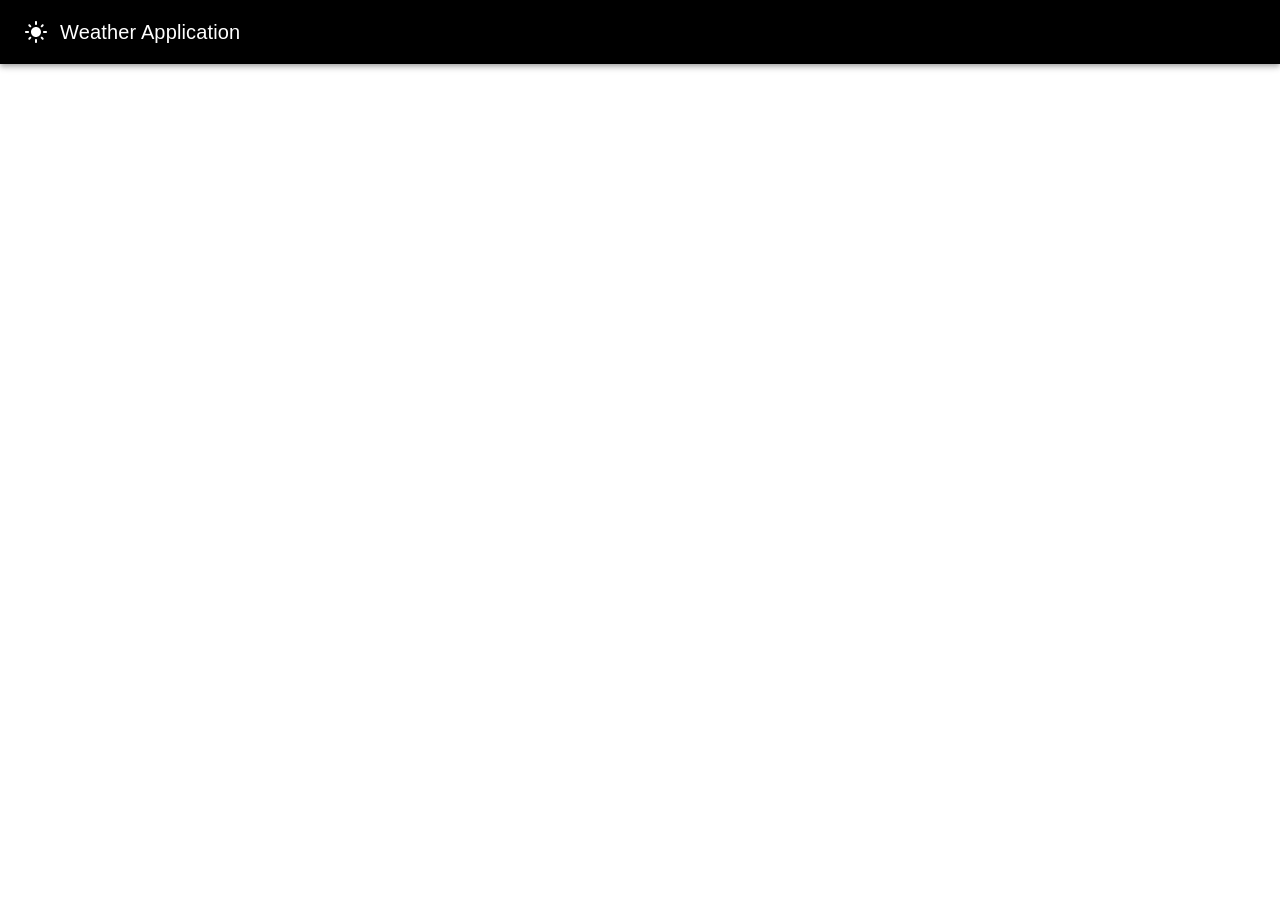
<file: index.html>
<!doctype html><html lang="en"><head><meta charset="utf-8"/><link rel="icon" href="/favicon.ico"/><meta name="viewport" content="width=device-width,initial-scale=1"/><meta name="theme-color" content="#000000"/><meta name="description" content="Web site created using create-react-app"/><link rel="apple-touch-icon" href="/logo192.png"/><link rel="manifest" href="/manifest.json"/><title>React App</title><script defer="defer" src="/static/js/main.813fce7a.js"></script></head><body><noscript>You need to enable JavaScript to run this app.</noscript><div id="root"></div></body></html>
</file>
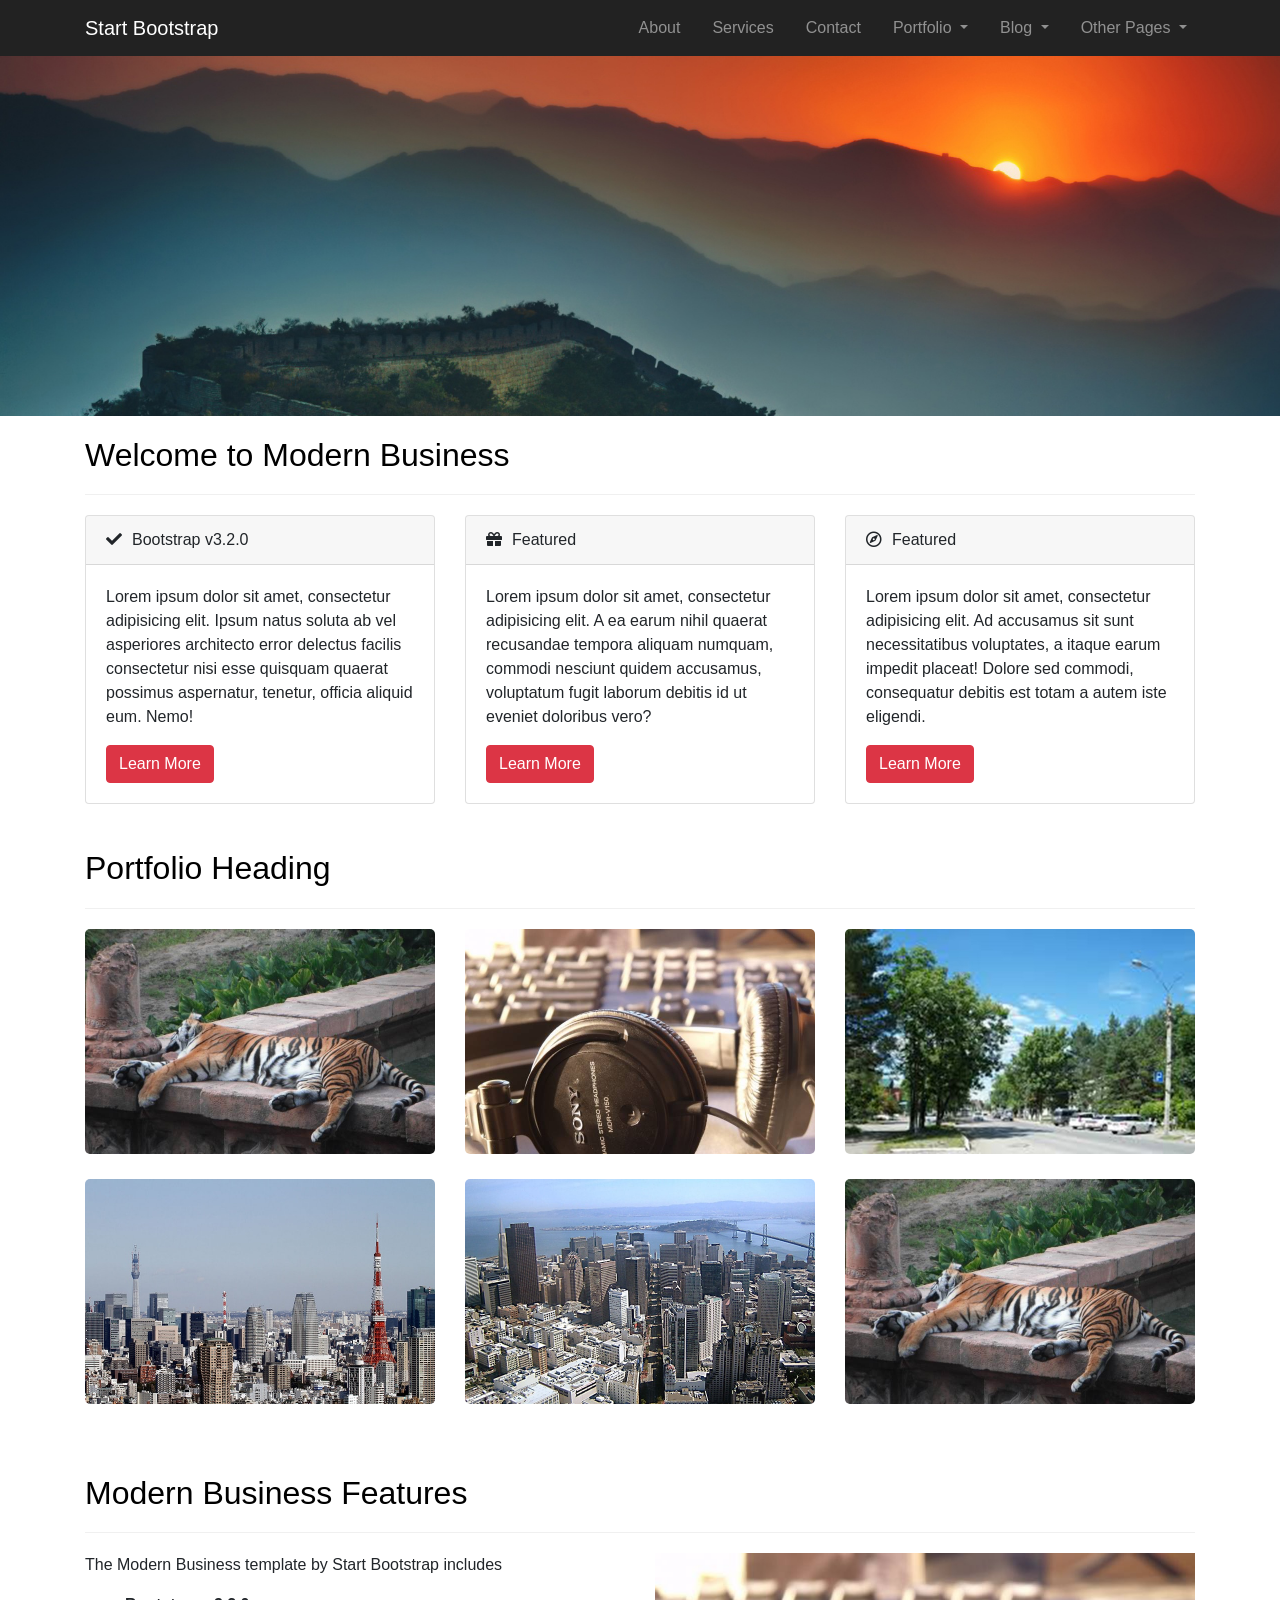
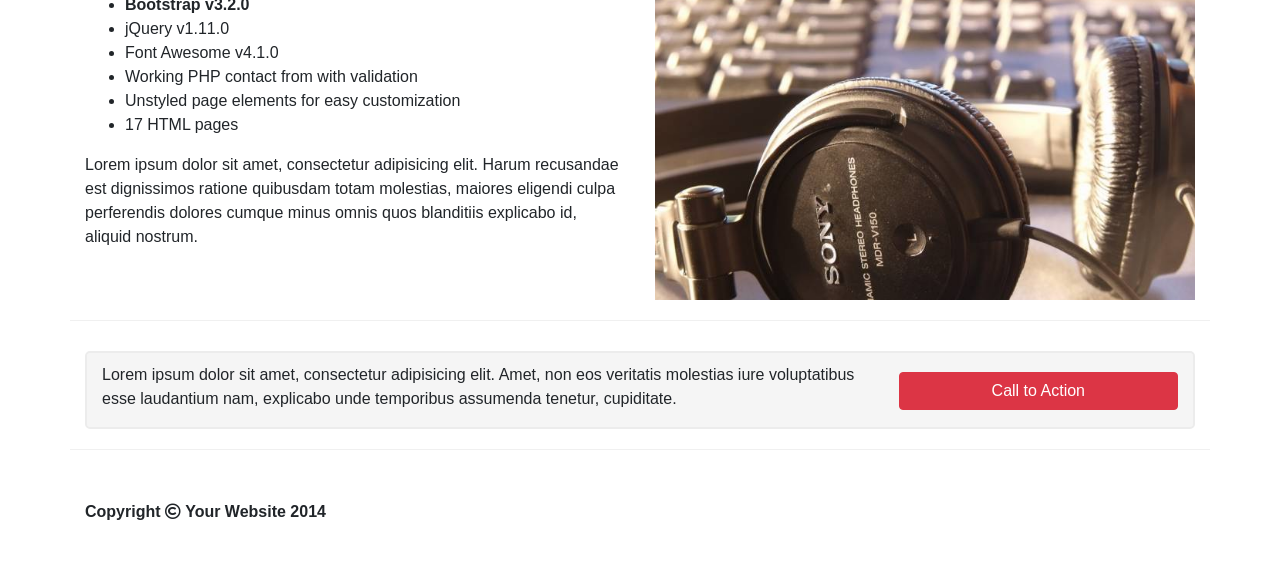
<file: bootstrap-practice/index.html>
<!DOCTYPE html>
<html lang="en">
<head>
	<meta charset="UTF-8">
	<meta name="viewport" content="width=device-width, initial-scale=1, shrink-to-fit=no">
	<title>Document</title>
	<link rel="stylesheet" href="css/bootstrap.min.css">
	<link rel="stylesheet" href="css/style.css">
	<link rel="stylesheet" href="https://use.fontawesome.com/releases/v5.2.0/css/all.css" integrity="sha384-hWVjflwFxL6sNzntih27bfxkr27PmbbK/iSvJ+a4+0owXq79v+lsFkW54bOGbiDQ" crossorigin="anonymous">
</head>
<body>

	<nav class="navbar navbar-expand-lg navbar-dark bg-dark">
		<div class="container">
			<a class="navbar-brand" href="#">Start Bootstrap</a>
			<button class="navbar-toggler" type="button" data-toggle="collapse" data-target="#navbarNavDropdown" aria-controls="navbarNavDropdown" aria-expanded="false" aria-label="Toggle navigation">
				<span class="navbar-toggler-icon"></span>
			</button>
			<div class="collapse navbar-collapse" id="navbarNavDropdown">
				<ul class="navbar-nav">
					<li class="nav-item">
						<a class="nav-link" href="#">About<span class="sr-only">(current)</span></a>
					</li>
					<li class="nav-item">
						<a class="nav-link" href="#">Services</a>
					</li>
					<li class="nav-item">
						<a class="nav-link" href="#">Contact</a>
					</li>
					<li class="nav-item dropdown">
						<a class="nav-link dropdown-toggle" href="#" id="navbarDropdownMenuLink" role="button" data-toggle="dropdown" aria-haspopup="true" aria-expanded="false">
							Portfolio
						</a>
						<div class="dropdown-menu" aria-labelledby="navbarDropdownMenuLink">
							<a class="dropdown-item" href="#">Action</a>
							<a class="dropdown-item" href="#">Another action</a>
							<a class="dropdown-item" href="#">Something else here</a>
						</div>
					</li>
					<li class="nav-item dropdown">
						<a class="nav-link dropdown-toggle" href="#" id="navbarDropdownMenuLink-1" role="button" data-toggle="dropdown" aria-haspopup="true" aria-expanded="false">
							Blog
						</a>
						<div class="dropdown-menu" aria-labelledby="navbarDropdownMenuLink">
							<a class="dropdown-item" href="#">Action</a>
							<a class="dropdown-item" href="#">Another action</a>
							<a class="dropdown-item" href="#">Something else here</a>
						</div>
					</li>
					<li class="nav-item dropdown">
						<a class="nav-link dropdown-toggle" href="#" id="navbarDropdownMenuLink-2" role="button" data-toggle="dropdown" aria-haspopup="true" aria-expanded="false">
							Other Pages
						</a>
						<div class="dropdown-menu" aria-labelledby="navbarDropdownMenuLink">
							<a class="dropdown-item" href="#">Action</a>
							<a class="dropdown-item" href="#">Another action</a>
							<a class="dropdown-item" href="#">Something else here</a>
						</div>
					</li>
				</ul>
			</div>
		</div>
	</nav>

	<div class="main-pic"></div>

	<div class="modern">
		<div class="container">
			<h2>Welcome to Modern Business</h2>
			<div class="row">
				<div class="col-md-6 col-lg-4 col-xl-4">
					<div class="card">
						<div class="card-header">
							<i class="fas fa-check"></i>Bootstrap v3.2.0
						</div>
						<div class="card-body">
							<p class="card-text">Lorem ipsum dolor sit amet, consectetur adipisicing elit. Ipsum natus soluta ab vel asperiores architecto error delectus facilis consectetur nisi esse quisquam quaerat possimus aspernatur, tenetur, officia aliquid eum. Nemo!
							</p>
							<a href="#" class="btn btn-danger">Learn More</a>
						</div>
					</div>
				</div>
				<div class="col-md-6 col-lg-4 col-xl-4">
					<div class="card">
						<div class="card-header">
							<i class="fas fa-gift"></i>Featured
						</div>
						<div class="card-body">
							<p class="card-text">Lorem ipsum dolor sit amet, consectetur adipisicing elit. A ea earum nihil quaerat recusandae tempora aliquam numquam, commodi nesciunt quidem accusamus, voluptatum fugit laborum debitis id ut eveniet doloribus vero?</p>
							<a href="#" class="btn btn-danger">Learn More</a>
						</div>
					</div>
				</div>
				<div class="col-md-12 col-lg-4 col-xl-4">
					<div class="card">
						<div class="card-header">
							<i class="far fa-compass"></i>Featured
						</div>
						<div class="card-body">
							<p class="card-text">Lorem ipsum dolor sit amet, consectetur adipisicing elit. Ad accusamus sit sunt necessitatibus voluptates, a itaque earum impedit placeat! Dolore sed commodi, consequatur debitis est totam a autem iste eligendi.</p>
							<a href="#" class="btn btn-danger">Learn More</a>
						</div>
					</div>
				</div>
			</div>
		</div>
	</div>

	<div class="portfolio">
		<div class="container">
			<h2>Portfolio Heading</h2>
			<div class="row">
				<div class="img-item col-md-6 col-lg-4 col-xl-4">
					<img src="images/pic-1.jpg" alt="pic-1">
				</div>
				<div class="img-item col-md-6 col-lg-4 col-xl-4">
					<img src="images/pic-2.jpg" alt="pic-2">
				</div>
				<div class="img-item col-md-6 col-lg-4 col-xl-4">
					<img src="images/pic-3.jpg" alt="pic-3">
				</div>
				<div class="img-item col-md-6 col-lg-4 col-xl-4">
					<img src="images/pic-4.jpg" alt="pic-4">
				</div>
				<div class="img-item col-md-6 col-lg-4 col-xl-4">
					<img src="images/pic-5.jpg" alt="pic-5">
				</div>
				<div class="img-item col-md-6 col-lg-4 col-xl-4">
					<img src="images/pic-1.jpg" alt="pic-1">
				</div>
			</div>
		</div>
	</div>

	<div class="features">
		<div class="container">
			<h2>Modern Business Features</h2>
			<div class="row">
				<div class="text-part col-lg-6">
					<p>The Modern Business template by Start Bootstrap includes</p>
					<ul>
						<li><b>Bootstrap v3.2.0</b></li>
						<li>jQuery v1.11.0</li>
						<li>Font Awesome v4.1.0</li>
						<li>Working PHP contact from with validation</li>
						<li>Unstyled page elements for easy customization</li>
						<li>17 HTML pages</li>
					</ul>
					<p>Lorem ipsum dolor sit amet, consectetur adipisicing elit. Harum recusandae est dignissimos ratione quibusdam totam molestias, maiores eligendi culpa perferendis dolores cumque minus omnis quos blanditiis explicabo id, aliquid nostrum.</p>
				</div>
				<div class="img-part col-lg-6">
					<img src="images/pic-2.jpg" alt="pic-2">
				</div>
			</div>
		</div>
	</div>

	<div class="call-back-block">
		<div class="container">
			<div class="call-back-form">
				<form class="form-inline">
					<p>Lorem ipsum dolor sit amet, consectetur adipisicing elit. Amet, non eos veritatis molestias iure voluptatibus esse laudantium nam, explicabo unde temporibus assumenda tenetur, cupiditate.</p>
					<button type="submit" class="btn btn-danger mb-2">Call to Action</button>
				</form>
			</div>
		</div>
	</div>

	<footer>
		<div class="container">
			<span>Copyright <i class="far fa-copyright"></i> Your Website 2014</span>
		</div>
	</footer>

	<script src="js/jquery-3.3.1.slim.min.js"></script>
	<script src="js/popper.min.js"></script>
	<script src="js/bootstrap.min.js"></script>
</body>
</html>
</file>
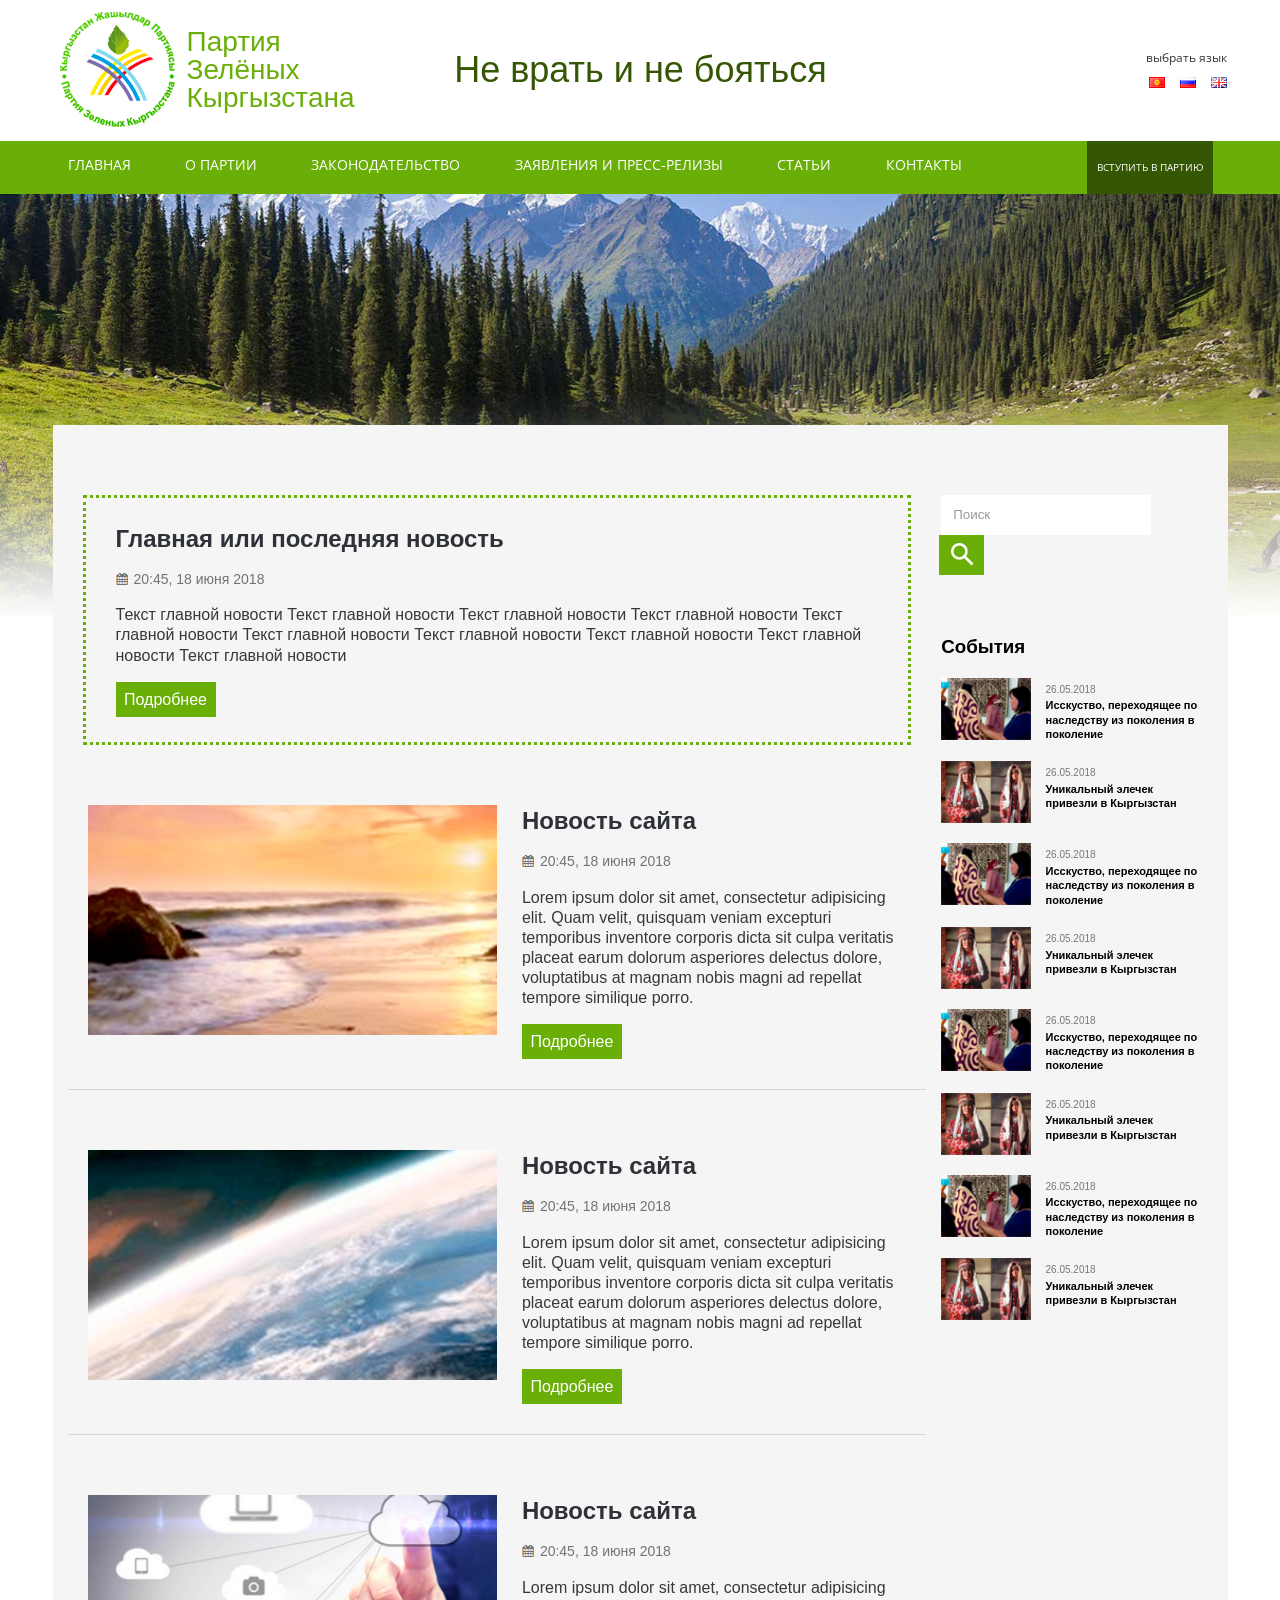
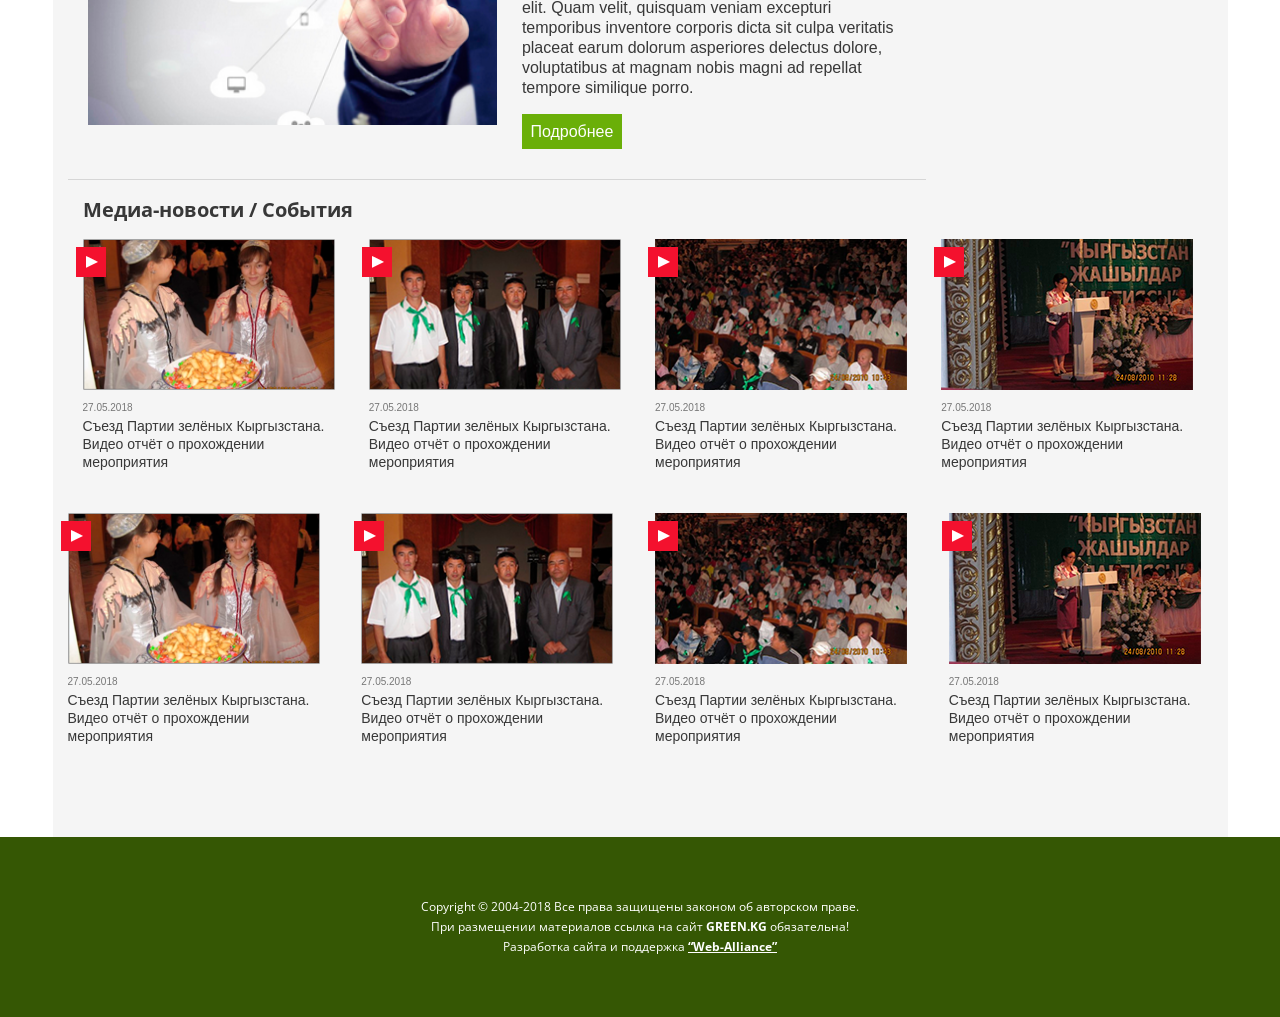
<file: green-party/index.html>
<!DOCTYPE html>
<html lang="ru">
	<head>
		<meta charset="utf-8">
		<meta http-equiv="X-UA-Compatible" content="IE=edge">
		<meta name="viewport" content="width=device-width, initial-scale=1">
		<title>Bootstrap Template</title>
		<link href="https://fonts.googleapis.com/css?family=Open+Sans:300,400,600,700,800&amp;subset=cyrillic" rel="stylesheet">
		<link href="css/grid12.css" rel="stylesheet">
		<link rel="stylesheet" href="css/style.css">
		<link rel="stylesheet" href="css/media.css">
	</head>
	<body>

	<header>
		<div class="main-part">
			<div class="container">
				<div class="row">
					<a href="#" class="logo col-lg-4 col-md-4 col-sm-12 col-xs-12"><img src="images/logo.png" alt="logo"><h1>Партия <br>Зелёных <br>Кыргызстана</h1></a>
					<span class="slogan col-lg-6 col-md-6 col-sm-8 col-xs-12">Не врать и не бояться</span>
					<div class="language col-lg-2 col-md-2 col-sm-4 col-xs-12">
						<span>выбрать язык</span>
						<div class="flags">
							<a href="#"><img src="images/kg.png" alt="kg-flag"></a>
							<a href="#"><img src="images/ru.png" alt="ru-flag"></a>
							<a href="#"><img src="images/en.png" alt="en-flag"></a>
						</div>
					</div>
				</div>
				
			</div>
		</div>

		<div class="main-nav">
			<div class="container">
				<button id="nav-btn" class="btn-nav not-active"><i></i></button>
				<nav class="nav-part">
					<ul class="nav">
						<li><a href="#">Главная</a></li>
						<li><a href="#">О партии</a></li>
						<li><a href="#">Законодательство</a></li>
						<li><a href="#">Заявления и пресс-релизы</a></li>
						<li><a href="#">Статьи</a></li>
						<li><a href="#">Контакты</a></li>
					</ul>
				</nav>
				<a href="#" class="add-party">вступить в партию</a>
			</div>
		</div>
	</header>

	<div class="main-info">
		<div class="container">
			<div class="news-and-events row">
				<div class="left-column col-lg-9 col-md-9 col-sm-12 col-xs-12">
					<div class="main-news">
						<h2>Главная или последняя новость</h2>
						<span class="date">20:45, 18 июня 2018</span>
						<p>Текст главной новости Текст главной новости Текст главной новости Текст главной новости Текст главной новости Текст главной новости Текст главной новости Текст главной новости Текст главной новости Текст главной новости</p>
						<a href="#" class="more-info">Подробнее</a>
					</div>
					<div class="news-block row">
						<img src="images/news-pic-1.png" alt="news-pic-1" class="col-lg-6">
						<div class="news-block-text">
							<h2>Новость сайта</h2>
							<span class="date">20:45, 18 июня 2018</span>
							<p>Lorem ipsum dolor sit amet, consectetur adipisicing elit. Quam velit, quisquam veniam excepturi temporibus inventore corporis dicta sit culpa veritatis placeat earum dolorum asperiores delectus dolore, voluptatibus at magnam nobis magni ad repellat tempore similique porro.</p>
							<a href="#" class="more-info">Подробнее</a>
						</div>
					</div>
					<div class="news-block row">
						<img src="images/news-pic-2.png" alt="news-pic-1" class="col-lg-6">
						<div class="news-block-text">
							<h2>Новость сайта</h2>
							<span class="date">20:45, 18 июня 2018</span>
							<p>Lorem ipsum dolor sit amet, consectetur adipisicing elit. Quam velit, quisquam veniam excepturi temporibus inventore corporis dicta sit culpa veritatis placeat earum dolorum asperiores delectus dolore, voluptatibus at magnam nobis magni ad repellat tempore similique porro.</p>
							<a href="#" class="more-info">Подробнее</a>
						</div>
					</div>
					<div class="news-block row">
						<img src="images/news-pic-3.png" alt="news-pic-1" class="col-lg-6">
						<div class="news-block-text">
							<h2>Новость сайта</h2>
							<span class="date">20:45, 18 июня 2018</span>
							<p>Lorem ipsum dolor sit amet, consectetur adipisicing elit. Quam velit, quisquam veniam excepturi temporibus inventore corporis dicta sit culpa veritatis placeat earum dolorum asperiores delectus dolore, voluptatibus at magnam nobis magni ad repellat tempore similique porro.</p>
							<a href="#" class="more-info">Подробнее</a>
						</div>
					</div>
				</div>
				<div class="right-column col-lg-3 col-md-3 hidden-sm hidden-xs">
					<form>
						<span class="input">
							<input type="text" value="Поиск">
							<button></button>
						</span>
					</form>
					<div class="events">
						<h3>События</h3>
						<div class="event row">
							<img src="images/events-pic-1.png" alt="event-pic-1" class="col-lg-5">
							<div class="text col-lg-7">
								<span class="event-date">26.05.2018</span>
								<p>Исскуство, переходящее по наследству из поколения в поколение</p>
							</div>
						</div>
						<div class="event row">
							<img src="images/events-pic-2.png" alt="event-pic-2" class="col-lg-5">
							<div class="text col-lg-7">
								<span class="event-date">26.05.2018</span>
								<p>Уникальный элечек привезли в Кыргызстан</p>
							</div>
						</div>
						<div class="event row">
							<img src="images/events-pic-1.png" alt="event-pic-1" class="col-lg-5">
							<div class="text col-lg-7">
								<span class="event-date">26.05.2018</span>
								<p>Исскуство, переходящее по наследству из поколения в поколение</p>
							</div>
						</div>
						<div class="event row">
							<img src="images/events-pic-2.png" alt="event-pic-2" class="col-lg-5">
							<div class="text col-lg-7">
								<span class="event-date">26.05.2018</span>
								<p>Уникальный элечек привезли в Кыргызстан</p>
							</div>
						</div>
						<div class="event row">
							<img src="images/events-pic-1.png" alt="event-pic-1" class="col-lg-5">
							<div class="text col-lg-7">
								<span class="event-date">26.05.2018</span>
								<p>Исскуство, переходящее по наследству из поколения в поколение</p>
							</div>
						</div>
						<div class="event row">
							<img src="images/events-pic-2.png" alt="event-pic-2" class="col-lg-5">
							<div class="text col-lg-7">
								<span class="event-date">26.05.2018</span>
								<p>Уникальный элечек привезли в Кыргызстан</p>
							</div>
						</div>
						<div class="event row">
							<img src="images/events-pic-1.png" alt="event-pic-1" class="col-lg-5">
							<div class="text col-lg-7">
								<span class="event-date">26.05.2018</span>
								<p>Исскуство, переходящее по наследству из поколения в поколение</p>
							</div>
						</div>
						<div class="event row">
							<img src="images/events-pic-2.png" alt="event-pic-2" class="col-lg-5">
							<div class="text col-lg-7">
								<span class="event-date">26.05.2018</span>
								<p>Уникальный элечек привезли в Кыргызстан</p>
							</div>
						</div>
					</div>
				</div>
			</div>

			<div class="media">
				<h2>Медиа-новости / События</h2>
				<div class="row">
					<div class="video videos col-lg-3 col-md-3 col-sm-4 col-xs-12">
						<img src="images/video-pic-1.png" alt="video-pic-1">
						<span class="event-date">27.05.2018</span>
						<p>Съезд Партии зелёных Кыргызстана. Видео отчёт о прохождении мероприятия </p>
					</div>
					<div class="video videos col-lg-3 col-md-3 col-sm-4 col-xs-12">
						<img src="images/video-pic-2.png" alt="video-pic-2">
						<span class="event-date">27.05.2018</span>
						<p>Съезд Партии зелёных Кыргызстана. Видео отчёт о прохождении мероприятия </p>
					</div>
					<div class="video videos col-lg-3 col-md-3 col-sm-4 col-xs-12">
						<img src="images/video-pic-3.png" alt="video-pic-3">
						<span class="event-date">27.05.2018</span>
						<p>Съезд Партии зелёных Кыргызстана. Видео отчёт о прохождении мероприятия </p>
					</div>
					<div class="video videos col-lg-3 col-md-3 col-sm-4 col-xs-12">
						<img src="images/video-pic-4.png" alt="video-pic-4">
						<span class="event-date">27.05.2018</span>
						<p>Съезд Партии зелёных Кыргызстана. Видео отчёт о прохождении мероприятия </p>
					</div>
				<div class="row">
					<div class="video videos col-lg-3 col-md-3 col-sm-4 col-xs-12">
						<img src="images/video-pic-1.png" alt="video-pic-1">
						<span class="event-date">27.05.2018</span>
						<p>Съезд Партии зелёных Кыргызстана. Видео отчёт о прохождении мероприятия </p>
					</div>
					<div class="video videos col-lg-3 col-md-3 col-sm-4 col-xs-12">
						<img src="images/video-pic-2.png" alt="video-pic-2">
						<span class="event-date">27.05.2018</span>
						<p>Съезд Партии зелёных Кыргызстана. Видео отчёт о прохождении мероприятия </p>
					</div>
					<div class="video videos col-lg-3 col-md-3 col-sm-4 col-xs-12">
						<img src="images/video-pic-3.png" alt="video-pic-3">
						<span class="event-date">27.05.2018</span>
						<p>Съезд Партии зелёных Кыргызстана. Видео отчёт о прохождении мероприятия </p>
					</div>
					<div class="video videos col-lg-3 col-md-3 col-sm-4 col-xs-12">
						<img src="images/video-pic-4.png" alt="video-pic-4">
						<span class="event-date">27.05.2018</span>
						<p>Съезд Партии зелёных Кыргызстана. Видео отчёт о прохождении мероприятия </p>
					</div>
				</div>
				</div>
			</div>
		</div>
	</div>

	<footer>
		<div class="container">
			<p>Copyright © 2004-2018 Все права защищены законом об авторском праве. <br>При размещении материалов ссылка на сайт <b>green.kg</b> обязательна! <br>Разработка сайта и поддержка <span>“Web-Alliance”</span></p>
		</div>
	</footer>
		<script src="js/jquery-3.3.1.min.js"></script>
		<script src ="js/core.js"></script>
		<script src="https://ajax.googleapis.com/ajax/libs/jquery/1.12.4/jquery.min.js"></script>
		<script src="js/bootstrap.min.js"></script>
	</body>
</html>
</file>
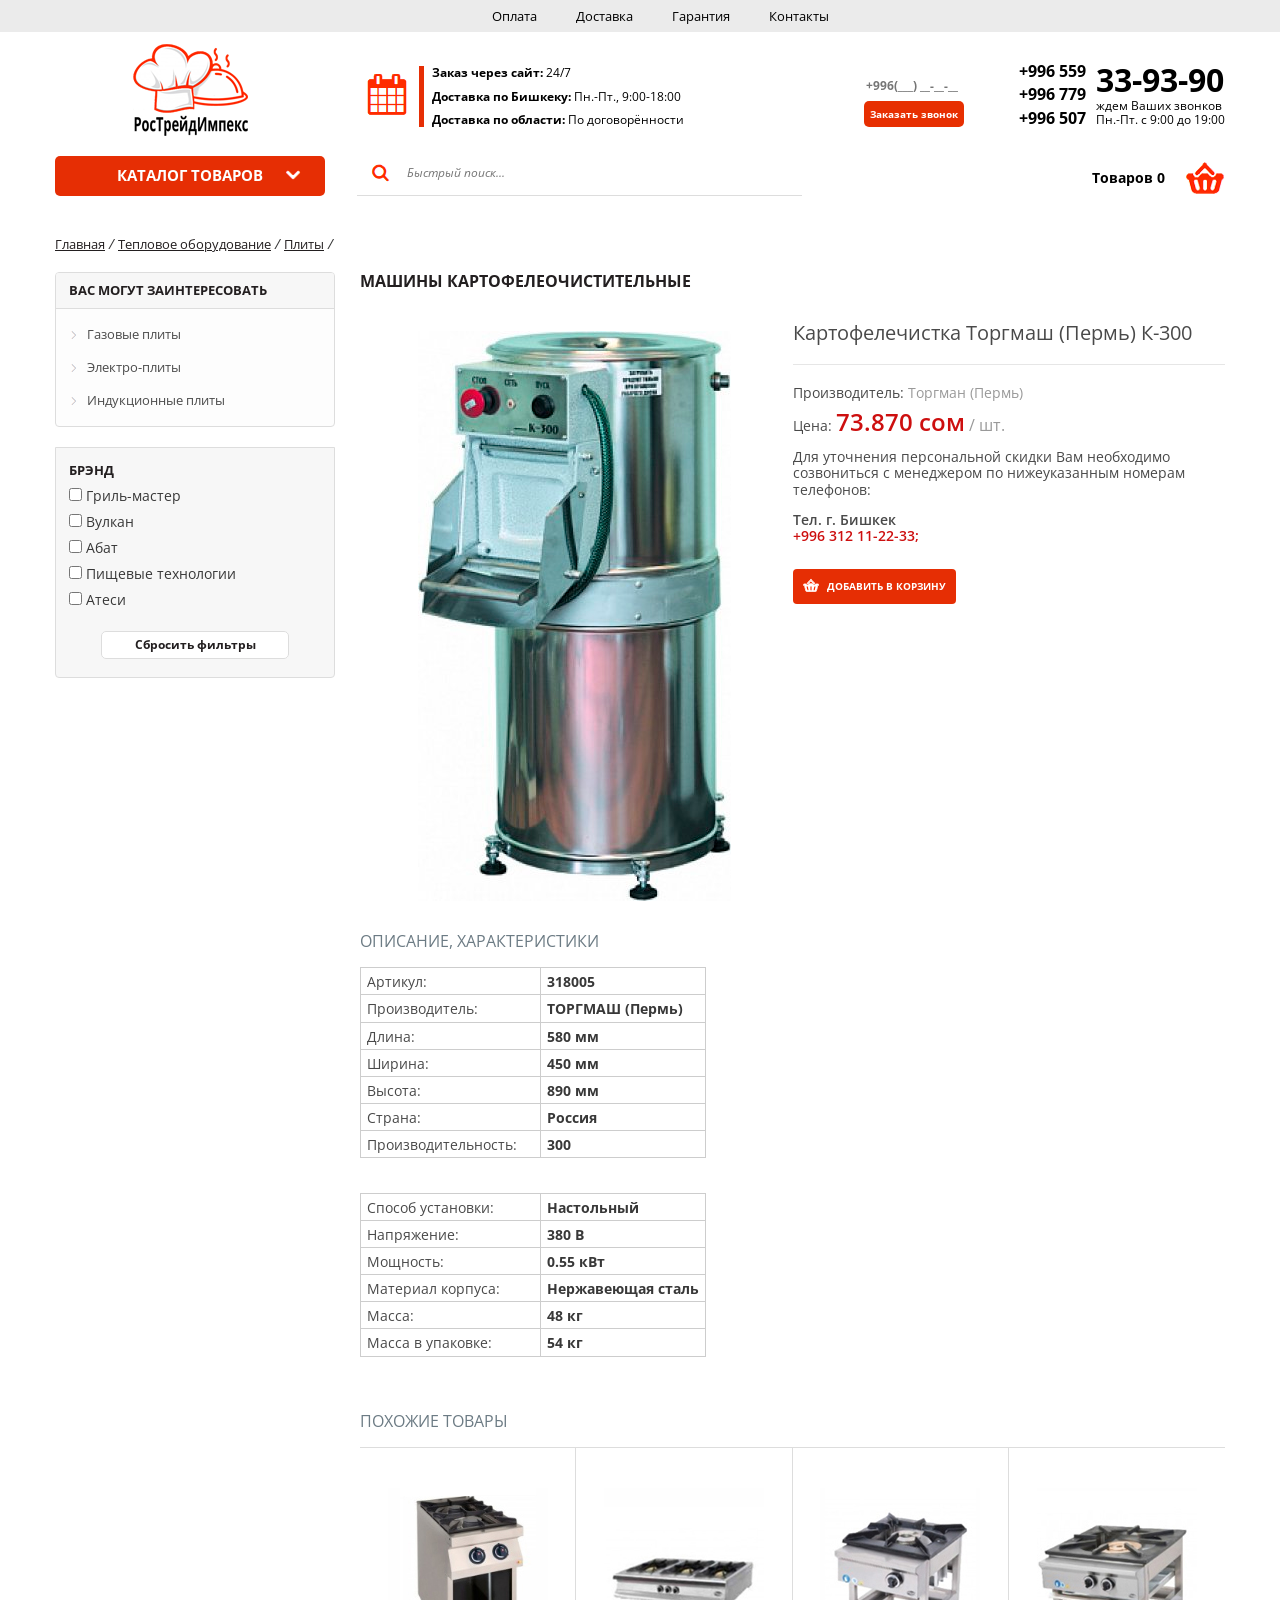
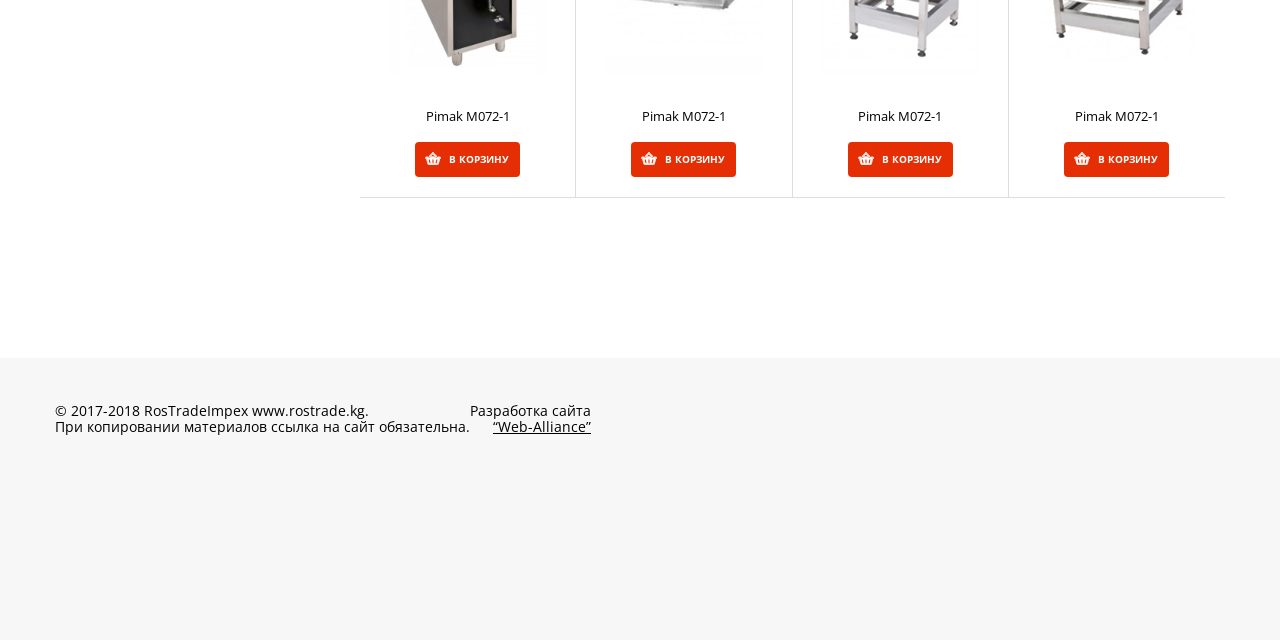
<file: ros-trade/item.html>
<!DOCTYPE html>
<html lang="en">
<head>
	<meta charset="UTF-8">
	<meta name="viewport" content="width=device-width, initial-scale=1.0">
	<title>Document</title>
	<link rel="stylesheet" href="css/normalize.css">
	<link rel="stylesheet" href="css/style.css">
	<link rel="stylesheet" type="text/css" href="js/jRange/jquery.range.css">
</head>
<body>

	<header>
		<nav class="main-nav">
			<div class="container">
				<ul>
					<li><a href="#">Оплата</a></li>
					<li><a href="#">Доставка</a></li>
					<li><a href="#">Гарантия</a></li>
					<li><a href="#">Контакты</a></li>
				</ul>
			</div>
		</nav>

		<div class="header-part">
			<div class="container">
				<div class="logo-part">
					<a href="index.html" class="logo"><img src="images/logo.png" alt="logo"></a>
					<a href="catalog.html" class="catalog">каталог товаров</a>
				</div>
				<div class="contacts-part">
					<div class="top-part">
						<div class="delivery">
							<p class="hours"><b>Заказ через сайт:</b> 24/7</p>
							<p><b>Доставка по Бишкеку:</b> Пн.-Пт., 9:00-18:00</p>
							<p><b>Доставка по области:</b> По договорённости</p>
						</div>
						<div class="request-a-call">
							<form>
								<input id="phone" type="text" placeholder="+996(___) __-__-__">
								<button>Заказать звонок</button>
							</form>
						</div>
						<div class="tel-numbs">
							<div class="codes">
								<span>+996 559</span>
								<span>+996 779</span>
								<span>+996 507</span>
							</div>
							<div class="number-and-text">
								<p class="number">33-93-90</p>
								<p class="numb-text">ждем Ваших звонков<br>Пн.-Пт. с 9:00 до 19:00</p>
							</div>
						</div>
					</div>
					<div class="bottom-part">
						<div class="search">
							<form>
								<input type="text" placeholder="Быстрый поиск...">
							</form>
						</div>
						<div class="main-basket">
							<span>Товаров 0</span>
						</div>
					</div>
				</div>
			</div>
		</div>
	</header>

	<div class="add-nav">
		<div class="container">
			<ul>
				<li><a href="index.html">Главная</a><i> / </i></li>
				<li><a href="#">Тепловое оборудование</a><i> / </i></li>
				<li><a href="#">Плиты</a><i> / </i></li>
			</ul>
		</div>
	</div>

	<div class="main-information">
		<div class="container">
			<div class="left-side left-side-item">
				<div class="interesting">
					<h3>Вас могут заинтересовать</h3>
					<a href="#">Газовые плиты</a>
					<a href="#">Электро-плиты</a>
					<a href="#">Индукционные плиты</a>
				</div>
				<div class="filters">
					<h3>Брэнд</h3>
					<div class="form-block">
						<form>
							<div class="label-input">
								<input type="checkbox" id="grill">
								<label for="grill">Гриль-мастер</label>
							</div>
							<div class="label-input">
								<input type="checkbox" id="volcano">
								<label for="volcano">Вулкан</label>
							</div>
							<div class="label-input">
								<input type="checkbox" id="abat">
								<label for="abat">Абат</label>
							</div>
							<div class="label-input">
								<input type="checkbox" id="food">
								<label for="food">Пищевые технологии</label>
							</div>
							<div class="label-input label-input-last">
								<input type="checkbox" id="atecy">
								<label for="atecy">Атеси</label>
							</div>
							<button>Сбросить фильтры</button>
						</form>
					</div>
				</div>
			</div>

			<div class="right-side">
				<h2 class="item-head">Машины картофелеочистительные</h2>
				<div class="item-info">
					<div class="item-pic">
						<img src="images/equipment-10.png" alt="">
					</div>
					<div class="item-text">
						<h3>Картофелечистка Торгмаш (Пермь) К-300</h3>
						<span class="production">Производитель: <i>Торгман (Пермь)</i></span>
						<span class="price">Цена: <i>73.870 сом<b> / шт.</b></i></span>
						<p>Для уточнения персональной скидки Вам необходимо созвониться с менеджером по нижеуказанным номерам телефонов:</p>
						<span class="contact-number-location">Тел. г. Бишкек</span>
						<span class="contact-number">+996 312 11-22-33;</span>
						<a href="#" class="basket">Добавить в корзину</a>
					</div>
				</div>
				<div class="properties-table">
					<h3>Описание, характеристики</h3>
					<table>
						<tr>
							<th>Артикул:</th>
							<td>318005</td>
						</tr>
						<tr>
							<th>Производитель:</th>
							<td>ТОРГМАШ (Пермь)</td>
						</tr>
						<tr>
							<th>Длина:</th>
							<td>580 мм</td>
						</tr>
						<tr>
							<th>Ширина:</th>
							<td>450 мм</td>
						</tr>
						<tr>
							<th>Высота:</th>
							<td>890 мм</td>
						</tr>
						<tr>
							<th>Страна:</th>
							<td>Россия</td>
						</tr>
						<tr>
							<th>Производительность:</th>
							<td>300</td>
						</tr>
					</table>

					<table>
						<tr>
							<th>Способ установки:</th>
							<td>Настольный</td>
						</tr>
						<tr>
							<th>Напряжение:</th>
							<td>380 В</td>
						</tr>
						<tr>
							<th>Мощность:</th>
							<td>0.55 кВт</td>
						</tr>
						<tr>
							<th>Материал корпуса:</th>
							<td>Нержавеющая сталь</td>
						</tr>
						<tr>
							<th>Масса:</th>
							<td>48 кг</td>
						</tr>
						<tr>
							<th>Масса в упаковке:</th>
							<td>54 кг</td>
						</tr>
					</table>
				</div>

				<div class="related-products">
					<h3>Похожие товары</h3>
					<div class="items">
						<div class="item">
							<a href="#">
								<img src="images/equipment-4.jpg" alt="equipment">
								<h4>Аппарат для шаурмы</h4>
							</a>
							<span>Pimak M072-1</span>
							<a href="#" class="basket">В корзину</a>
						</div>
						<div class="item">
							<a href="#">
								<img src="images/equipment-5.jpg" alt="equipment">
								<h4>Аппарат для шаурмы</h4>
							</a>
							<span>Pimak M072-1</span>
							<a href="#" class="basket">В корзину</a>
						</div>
						<div class="item">
							<a href="#">
								<img src="images/equipment-6.jpg" alt="equipment">
								<h4>Аппарат для шаурмы</h4>
							</a>
							<span>Pimak M072-1</span>
							<a href="#" class="basket">В корзину</a>
						</div>
						<div class="item">
							<a href="#">
								<img src="images/equipment-7.jpg" alt="equipment">
								<h4>Аппарат для шаурмы</h4>
							</a>
							<span>Pimak M072-1</span>
							<a href="#" class="basket">В корзину</a>
						</div>
					</div>
			</div>
		</div>
	</div>


	<footer>
		<div class="container clearfix">
			<p>© 2017-2018 RosTradeImpex www.rostrade.kg. <br>При копировании материалов ссылка на сайт обязательна. </p>
			<p>Разработка сайта <br><a href="#">“Web-Alliance”</a></p>
		</div>
	</footer>

</body>
</html>
</file>
<file: bootstrap-practice/css/style.css>
.navbar-collapse {
	justify-content: flex-end;
}

.bg-dark {
	background: #222222!important;
}

.navbar-expand-lg .navbar-nav .nav-link {
	padding-left: 1.5rem;
}

.main-pic {
	background: url(../images/main-pic.jpg) no-repeat;
	background-size: cover;
	height: 360px;
}

.modern {
	margin-bottom: 30px;
}

.modern .card {
	margin-bottom: 15px;
}

h2 {
	color: #000;
	border-bottom: 1px solid #f0f0f0;
	padding-bottom: 20px;
	margin-bottom: 20px;
	margin-top: 20px;
}

.modern i {
	margin-right: 10px;
}

.portfolio {
	margin-bottom: 45px;
}

.portfolio img {
	width: 100%;
	height: 100%;
	border-radius: 5px;
}

.img-item {
	margin-bottom: 25px;
}

.features .container {
	margin-bottom: 30px;
	padding-bottom: 20px;
	border-bottom: 1px solid #f0f0f0;
}

.features img {
	width: 100%;
	height: 100%;
}

.call-back-block .container {
	border-bottom: 1px solid #f0f0f0;
	padding-bottom: 20px;
}

.call-back-form {
	border: 2px solid #ececec;
	background: #f5f5f5;
	border-radius: 5px;
	padding: 10px 15px 0 15px;
}

.call-back-block .form-inline {
	justify-content: space-between;
}

.call-back-block p {
	width: 70%;
}

.call-back-block .btn {
	padding: 0.375rem 5.75rem;
}

footer {
	padding: 50px 0;
}

footer span {
	font-weight: bold;
}
</file>
<file: green-party/css/grid12.css>
@-ms-viewport {
  width: device-width;
}
.visible-xs,
.visible-sm,
.visible-md,
.visible-lg {
  display: none !important;
}
.visible-xs-block,
.visible-xs-inline,
.visible-xs-inline-block,
.visible-sm-block,
.visible-sm-inline,
.visible-sm-inline-block,
.visible-md-block,
.visible-md-inline,
.visible-md-inline-block,
.visible-lg-block,
.visible-lg-inline,
.visible-lg-inline-block {
  display: none !important;
}
@media (max-width: 767px) {
  .visible-xs {
    display: block !important;
  }
  table.visible-xs {
    display: table;
  }
  tr.visible-xs {
    display: table-row !important;
  }
  th.visible-xs,
  td.visible-xs {
    display: table-cell !important;
  }
}
@media (max-width: 767px) {
  .visible-xs-block {
    display: block !important;
  }
}
@media (max-width: 767px) {
  .visible-xs-inline {
    display: inline !important;
  }
}
@media (max-width: 767px) {
  .visible-xs-inline-block {
    display: inline-block !important;
  }
}
@media (min-width: 768px) and (max-width: 991px) {
  .visible-sm {
    display: block !important;
  }
  table.visible-sm {
    display: table;
  }
  tr.visible-sm {
    display: table-row !important;
  }
  th.visible-sm,
  td.visible-sm {
    display: table-cell !important;
  }
}
@media (min-width: 768px) and (max-width: 991px) {
  .visible-sm-block {
    display: block !important;
  }
}
@media (min-width: 768px) and (max-width: 991px) {
  .visible-sm-inline {
    display: inline !important;
  }
}
@media (min-width: 768px) and (max-width: 991px) {
  .visible-sm-inline-block {
    display: inline-block !important;
  }
}
@media (min-width: 992px) and (max-width: 1199px) {
  .visible-md {
    display: block !important;
  }
  table.visible-md {
    display: table;
  }
  tr.visible-md {
    display: table-row !important;
  }
  th.visible-md,
  td.visible-md {
    display: table-cell !important;
  }
}
@media (min-width: 992px) and (max-width: 1199px) {
  .visible-md-block {
    display: block !important;
  }
}
@media (min-width: 992px) and (max-width: 1199px) {
  .visible-md-inline {
    display: inline !important;
  }
}
@media (min-width: 992px) and (max-width: 1199px) {
  .visible-md-inline-block {
    display: inline-block !important;
  }
}
@media (min-width: 1200px) {
  .visible-lg {
    display: block !important;
  }
  table.visible-lg {
    display: table;
  }
  tr.visible-lg {
    display: table-row !important;
  }
  th.visible-lg,
  td.visible-lg {
    display: table-cell !important;
  }
}
@media (min-width: 1200px) {
  .visible-lg-block {
    display: block !important;
  }
}
@media (min-width: 1200px) {
  .visible-lg-inline {
    display: inline !important;
  }
}
@media (min-width: 1200px) {
  .visible-lg-inline-block {
    display: inline-block !important;
  }
}
@media (max-width: 767px) {
  .hidden-xs {
    display: none !important;
  }
}
@media (min-width: 768px) and (max-width: 991px) {
  .hidden-sm {
    display: none !important;
  }
}
@media (min-width: 992px) and (max-width: 1199px) {
  .hidden-md {
    display: none !important;
  }
}
@media (min-width: 1200px) {
  .hidden-lg {
    display: none !important;
  }
}
.visible-print {
  display: none !important;
}
@media print {
  .visible-print {
    display: block !important;
  }
  table.visible-print {
    display: table;
  }
  tr.visible-print {
    display: table-row !important;
  }
  th.visible-print,
  td.visible-print {
    display: table-cell !important;
  }
}
.visible-print-block {
  display: none !important;
}
@media print {
  .visible-print-block {
    display: block !important;
  }
}
.visible-print-inline {
  display: none !important;
}
@media print {
  .visible-print-inline {
    display: inline !important;
  }
}
.visible-print-inline-block {
  display: none !important;
}
@media print {
  .visible-print-inline-block {
    display: inline-block !important;
  }
}
@media print {
  .hidden-print {
    display: none !important;
  }
}
.container {
  margin-right: auto;
  margin-left: auto;
  max-width:1200px;
  padding-left: 15px;
  padding-right: 15px;
}
.container-solid {
  margin-right: -15px;
  margin-left: -15px;
  padding-left: 0;
  padding-right: 0;
  max-width:1240px;
}
.container-fluid {
  margin-right: auto;
  margin-left: auto;
  padding-left: 15px;
  padding-right: 15px;
}
.row {
  margin-left: -15px;
  margin-right: -15px;
}
.col, .col-xs-1, .col-sm-1, .col-md-1, .col-lg-1, .col-xs-2, .col-sm-2, .col-md-2, .col-lg-2, .col-xs-3, .col-sm-3, .col-md-3, .col-lg-3, .col-xs-4, .col-sm-4, .col-md-4, .col-lg-4, .col-xs-5, .col-sm-5, .col-md-5, .col-lg-5, .col-xs-6, .col-sm-6, .col-md-6, .col-lg-6, .col-xs-7, .col-sm-7, .col-md-7, .col-lg-7, .col-xs-8, .col-sm-8, .col-md-8, .col-lg-8, .col-xs-9, .col-sm-9, .col-md-9, .col-lg-9, .col-xs-10, .col-sm-10, .col-md-10, .col-lg-10, .col-xs-11, .col-sm-11, .col-md-11, .col-lg-11, .col-xs-12, .col-sm-12, .col-md-12, .col-lg-12 {
  position: relative;
  min-height: 1px;
  padding-left: 15px;
  padding-right: 15px;
}
.col, .col-xs-1, .col-xs-2, .col-xs-3, .col-xs-4, .col-xs-5, .col-xs-6, .col-xs-7, .col-xs-8, .col-xs-9, .col-xs-10, .col-xs-11, .col-xs-12 {
  float: left;
}
.col-xs-12 {
  width: 100%;
}
.col-xs-11 {
  width: 91.66666667%;
}
.col-xs-10 {
  width: 83.33333333%;
}
.col-xs-9 {
  width: 75%;
}
.col-xs-8 {
  width: 66.66666667%;
}
.col-xs-7 {
  width: 58.33333333%;
}
.col-xs-6 {
  width: 50%;
}
.col-xs-5 {
  width: 41.66666667%;
}
.col-xs-4 {
  width: 33.33333333%;
}
.col-xs-3 {
  width: 25%;
}
.col-xs-2 {
  width: 16.66666667%;
}
.col-xs-1 {
  width: 8.33333333%;
}
.col-xs-pull-12 {
  right: 100%;
}
.col-xs-pull-11 {
  right: 91.66666667%;
}
.col-xs-pull-10 {
  right: 83.33333333%;
}
.col-xs-pull-9 {
  right: 75%;
}
.col-xs-pull-8 {
  right: 66.66666667%;
}
.col-xs-pull-7 {
  right: 58.33333333%;
}
.col-xs-pull-6 {
  right: 50%;
}
.col-xs-pull-5 {
  right: 41.66666667%;
}
.col-xs-pull-4 {
  right: 33.33333333%;
}
.col-xs-pull-3 {
  right: 25%;
}
.col-xs-pull-2 {
  right: 16.66666667%;
}
.col-xs-pull-1 {
  right: 8.33333333%;
}
.col-xs-pull-0 {
  right: auto;
}
.col-xs-push-12 {
  left: 100%;
}
.col-xs-push-11 {
  left: 91.66666667%;
}
.col-xs-push-10 {
  left: 83.33333333%;
}
.col-xs-push-9 {
  left: 75%;
}
.col-xs-push-8 {
  left: 66.66666667%;
}
.col-xs-push-7 {
  left: 58.33333333%;
}
.col-xs-push-6 {
  left: 50%;
}
.col-xs-push-5 {
  left: 41.66666667%;
}
.col-xs-push-4 {
  left: 33.33333333%;
}
.col-xs-push-3 {
  left: 25%;
}
.col-xs-push-2 {
  left: 16.66666667%;
}
.col-xs-push-1 {
  left: 8.33333333%;
}
.col-xs-push-0 {
  left: auto;
}
.col-xs-offset-12 {
  margin-left: 100%;
}
.col-xs-offset-11 {
  margin-left: 91.66666667%;
}
.col-xs-offset-10 {
  margin-left: 83.33333333%;
}
.col-xs-offset-9 {
  margin-left: 75%;
}
.col-xs-offset-8 {
  margin-left: 66.66666667%;
}
.col-xs-offset-7 {
  margin-left: 58.33333333%;
}
.col-xs-offset-6 {
  margin-left: 50%;
}
.col-xs-offset-5 {
  margin-left: 41.66666667%;
}
.col-xs-offset-4 {
  margin-left: 33.33333333%;
}
.col-xs-offset-3 {
  margin-left: 25%;
}
.col-xs-offset-2 {
  margin-left: 16.66666667%;
}
.col-xs-offset-1 {
  margin-left: 8.33333333%;
}
.col-xs-offset-0 {
  margin-left: 0%;
}
@media (min-width: 768px) {
  .col, .col-sm-1, .col-sm-2, .col-sm-3, .col-sm-4, .col-sm-5, .col-sm-6, .col-sm-7, .col-sm-8, .col-sm-9, .col-sm-10, .col-sm-11, .col-sm-12 {
    float: left;
  }
  .col-sm-12 {
    width: 100%;
  }
  .col-sm-11 {
    width: 91.66666667%;
  }
  .col-sm-10 {
    width: 83.33333333%;
  }
  .col-sm-9 {
    width: 75%;
  }
  .col-sm-8 {
    width: 66.66666667%;
  }
  .col-sm-7 {
    width: 58.33333333%;
  }
  .col-sm-6 {
    width: 50%;
  }
  .col-sm-5 {
    width: 41.66666667%;
  }
  .col-sm-4 {
    width: 33.33333333%;
  }
  .col-sm-3 {
    width: 25%;
  }
  .col-sm-2 {
    width: 16.66666667%;
  }
  .col-sm-1 {
    width: 8.33333333%;
  }
  .col-sm-pull-12 {
    right: 100%;
  }
  .col-sm-pull-11 {
    right: 91.66666667%;
  }
  .col-sm-pull-10 {
    right: 83.33333333%;
  }
  .col-sm-pull-9 {
    right: 75%;
  }
  .col-sm-pull-8 {
    right: 66.66666667%;
  }
  .col-sm-pull-7 {
    right: 58.33333333%;
  }
  .col-sm-pull-6 {
    right: 50%;
  }
  .col-sm-pull-5 {
    right: 41.66666667%;
  }
  .col-sm-pull-4 {
    right: 33.33333333%;
  }
  .col-sm-pull-3 {
    right: 25%;
  }
  .col-sm-pull-2 {
    right: 16.66666667%;
  }
  .col-sm-pull-1 {
    right: 8.33333333%;
  }
  .col-sm-pull-0 {
    right: auto;
  }
  .col-sm-push-12 {
    left: 100%;
  }
  .col-sm-push-11 {
    left: 91.66666667%;
  }
  .col-sm-push-10 {
    left: 83.33333333%;
  }
  .col-sm-push-9 {
    left: 75%;
  }
  .col-sm-push-8 {
    left: 66.66666667%;
  }
  .col-sm-push-7 {
    left: 58.33333333%;
  }
  .col-sm-push-6 {
    left: 50%;
  }
  .col-sm-push-5 {
    left: 41.66666667%;
  }
  .col-sm-push-4 {
    left: 33.33333333%;
  }
  .col-sm-push-3 {
    left: 25%;
  }
  .col-sm-push-2 {
    left: 16.66666667%;
  }
  .col-sm-push-1 {
    left: 8.33333333%;
  }
  .col-sm-push-0 {
    left: auto;
  }
  .col-sm-offset-12 {
    margin-left: 100%;
  }
  .col-sm-offset-11 {
    margin-left: 91.66666667%;
  }
  .col-sm-offset-10 {
    margin-left: 83.33333333%;
  }
  .col-sm-offset-9 {
    margin-left: 75%;
  }
  .col-sm-offset-8 {
    margin-left: 66.66666667%;
  }
  .col-sm-offset-7 {
    margin-left: 58.33333333%;
  }
  .col-sm-offset-6 {
    margin-left: 50%;
  }
  .col-sm-offset-5 {
    margin-left: 41.66666667%;
  }
  .col-sm-offset-4 {
    margin-left: 33.33333333%;
  }
  .col-sm-offset-3 {
    margin-left: 25%;
  }
  .col-sm-offset-2 {
    margin-left: 16.66666667%;
  }
  .col-sm-offset-1 {
    margin-left: 8.33333333%;
  }
  .col-sm-offset-0 {
    margin-left: 0%;
  }
}
@media (min-width: 992px) {
  .col, .col-md-1, .col-md-2, .col-md-3, .col-md-4, .col-md-5, .col-md-6, .col-md-7, .col-md-8, .col-md-9, .col-md-10, .col-md-11, .col-md-12 {
    float: left;
  }
  .col-md-12 {
    width: 100%;
  }
  .col-md-11 {
    width: 91.66666667%;
  }
  .col-md-10 {
    width: 83.33333333%;
  }
  .col-md-9 {
    width: 75%;
  }
  .col-md-8 {
    width: 66.66666667%;
  }
  .col-md-7 {
    width: 58.33333333%;
  }
  .col-md-6 {
    width: 50%;
  }
  .col-md-5 {
    width: 41.66666667%;
  }
  .col-md-4 {
    width: 33.33333333%;
  }
  .col-md-3 {
    width: 25%;
  }
  .col-md-2 {
    width: 16.66666667%;
  }
  .col-md-1 {
    width: 8.33333333%;
  }
  .col-md-pull-12 {
    right: 100%;
  }
  .col-md-pull-11 {
    right: 91.66666667%;
  }
  .col-md-pull-10 {
    right: 83.33333333%;
  }
  .col-md-pull-9 {
    right: 75%;
  }
  .col-md-pull-8 {
    right: 66.66666667%;
  }
  .col-md-pull-7 {
    right: 58.33333333%;
  }
  .col-md-pull-6 {
    right: 50%;
  }
  .col-md-pull-5 {
    right: 41.66666667%;
  }
  .col-md-pull-4 {
    right: 33.33333333%;
  }
  .col-md-pull-3 {
    right: 25%;
  }
  .col-md-pull-2 {
    right: 16.66666667%;
  }
  .col-md-pull-1 {
    right: 8.33333333%;
  }
  .col-md-pull-0 {
    right: auto;
  }
  .col-md-push-12 {
    left: 100%;
  }
  .col-md-push-11 {
    left: 91.66666667%;
  }
  .col-md-push-10 {
    left: 83.33333333%;
  }
  .col-md-push-9 {
    left: 75%;
  }
  .col-md-push-8 {
    left: 66.66666667%;
  }
  .col-md-push-7 {
    left: 58.33333333%;
  }
  .col-md-push-6 {
    left: 50%;
  }
  .col-md-push-5 {
    left: 41.66666667%;
  }
  .col-md-push-4 {
    left: 33.33333333%;
  }
  .col-md-push-3 {
    left: 25%;
  }
  .col-md-push-2 {
    left: 16.66666667%;
  }
  .col-md-push-1 {
    left: 8.33333333%;
  }
  .col-md-push-0 {
    left: auto;
  }
  .col-md-offset-12 {
    margin-left: 100%;
  }
  .col-md-offset-11 {
    margin-left: 91.66666667%;
  }
  .col-md-offset-10 {
    margin-left: 83.33333333%;
  }
  .col-md-offset-9 {
    margin-left: 75%;
  }
  .col-md-offset-8 {
    margin-left: 66.66666667%;
  }
  .col-md-offset-7 {
    margin-left: 58.33333333%;
  }
  .col-md-offset-6 {
    margin-left: 50%;
  }
  .col-md-offset-5 {
    margin-left: 41.66666667%;
  }
  .col-md-offset-4 {
    margin-left: 33.33333333%;
  }
  .col-md-offset-3 {
    margin-left: 25%;
  }
  .col-md-offset-2 {
    margin-left: 16.66666667%;
  }
  .col-md-offset-1 {
    margin-left: 8.33333333%;
  }
  .col-md-offset-0 {
    margin-left: 0%;
  }
}
@media (min-width: 1200px) {
  .col, .col-lg-1, .col-lg-2, .col-lg-3, .col-lg-4, .col-lg-5, .col-lg-6, .col-lg-7, .col-lg-8, .col-lg-9, .col-lg-10, .col-lg-11, .col-lg-12 {
    float: left;
  }
  .col-lg-12 {
    width: 100%;
  }
  .col-lg-11 {
    width: 91.66666667%;
  }
  .col-lg-10 {
    width: 83.33333333%;
  }
  .col-lg-9 {
    width: 75%;
  }
  .col-lg-8 {
    width: 66.66666667%;
  }
  .col-lg-7 {
    width: 58.33333333%;
  }
  .col-lg-6 {
    width: 50%;
  }
  .col-lg-5 {
    width: 41.66666667%;
  }
  .col-lg-4 {
    width: 33.33333333%;
  }
  .col-lg-3 {
    width: 25%;
  }
  .col-lg-2 {
    width: 16.66666667%;
  }
  .col-lg-1 {
    width: 8.33333333%;
  }
  .col-lg-pull-12 {
    right: 100%;
  }
  .col-lg-pull-11 {
    right: 91.66666667%;
  }
  .col-lg-pull-10 {
    right: 83.33333333%;
  }
  .col-lg-pull-9 {
    right: 75%;
  }
  .col-lg-pull-8 {
    right: 66.66666667%;
  }
  .col-lg-pull-7 {
    right: 58.33333333%;
  }
  .col-lg-pull-6 {
    right: 50%;
  }
  .col-lg-pull-5 {
    right: 41.66666667%;
  }
  .col-lg-pull-4 {
    right: 33.33333333%;
  }
  .col-lg-pull-3 {
    right: 25%;
  }
  .col-lg-pull-2 {
    right: 16.66666667%;
  }
  .col-lg-pull-1 {
    right: 8.33333333%;
  }
  .col-lg-pull-0 {
    right: auto;
  }
  .col-lg-push-12 {
    left: 100%;
  }
  .col-lg-push-11 {
    left: 91.66666667%;
  }
  .col-lg-push-10 {
    left: 83.33333333%;
  }
  .col-lg-push-9 {
    left: 75%;
  }
  .col-lg-push-8 {
    left: 66.66666667%;
  }
  .col-lg-push-7 {
    left: 58.33333333%;
  }
  .col-lg-push-6 {
    left: 50%;
  }
  .col-lg-push-5 {
    left: 41.66666667%;
  }
  .col-lg-push-4 {
    left: 33.33333333%;
  }
  .col-lg-push-3 {
    left: 25%;
  }
  .col-lg-push-2 {
    left: 16.66666667%;
  }
  .col-lg-push-1 {
    left: 8.33333333%;
  }
  .col-lg-push-0 {
    left: auto;
  }
  .col-lg-offset-12 {
    margin-left: 100%;
  }
  .col-lg-offset-11 {
    margin-left: 91.66666667%;
  }
  .col-lg-offset-10 {
    margin-left: 83.33333333%;
  }
  .col-lg-offset-9 {
    margin-left: 75%;
  }
  .col-lg-offset-8 {
    margin-left: 66.66666667%;
  }
  .col-lg-offset-7 {
    margin-left: 58.33333333%;
  }
  .col-lg-offset-6 {
    margin-left: 50%;
  }
  .col-lg-offset-5 {
    margin-left: 41.66666667%;
  }
  .col-lg-offset-4 {
    margin-left: 33.33333333%;
  }
  .col-lg-offset-3 {
    margin-left: 25%;
  }
  .col-lg-offset-2 {
    margin-left: 16.66666667%;
  }
  .col-lg-offset-1 {
    margin-left: 8.33333333%;
  }
  .col-lg-offset-0 {
    margin-left: 0%;
  }
}
.clearfix,
.clearfix:before,
.clearfix:after,
.container:before,
.container:after,
.container-fluid:before,
.container-fluid:after,
.row:before,
.row:after {
  content: " ";
  display: table;
}
.clearfix:after,
.container:after,
.container-fluid:after,
.row:after {
  clear: both;
}
.center-block {
  display: block;
  margin-left: auto;
  margin-right: auto;
}
.pull-right {
  float: right !important;
}
.pull-left {
  float: left !important;
}
*,
*:before,
*:after {
  -webkit-box-sizing: border-box;
  -moz-box-sizing: border-box;
  box-sizing: border-box;
}
.col-xxs-1, .col-xxs-2, .col-xxs-3, .col-xxs-4,
.col-xxs-5, .col-xxs-6, .col-xxs-7, .col-xxs-8,
.col-xxs-9, .col-xxs-10, .col-xxs-11, .col-xxs-12 {
  min-height: 1px;
  padding-left: 15px;
  padding-right: 15px;
  position: relative;
}

@media (max-width: 384px) {
  .col-xxs-1,
  .col-xxs-2,
  .col-xxs-3,
  .col-xxs-4,
  .col-xxs-5,
  .col-xxs-6,
  .col-xxs-7,
  .col-xxs-8,
  .col-xxs-9,
  .col-xxs-10,
  .col-xxs-11 {
    float: left;
  }

  .hidden-xxs {
    display: none !important;
  }

  .col-xxs-1 {
    width: 8.333333333333332%;
  }

  .col-xxs-2 {
    width: 16.666666666666664%;
  }

  .col-xxs-3 {
    width: 25%;
  }

  .col-xxs-4 {
    width: 33.33333333333333%;
  }

  .col-xxs-5 {
    width: 41.66666666666667%;
  }

  .col-xxs-6 {
    width: 50%;
  }

  .col-xxs-7 {
    width: 58.333333333333336%;
  }

  .col-xxs-8 {
    width: 66.66666666666666%;
  }

  .col-xxs-9 {
    width: 75%;
  }

  .col-xxs-10 {
    width: 83.33333333333334%;
  }

  .col-xxs-11 {
    width: 91.66666666666666%;
  }

  .col-xxs-12 {
    width: 100%;
  }

  .col-xxs-push-1 {
    left: 8.333333333333332%;
  }

  .col-xxs-push-2 {
    left: 16.666666666666664%;
  }

  .col-xxs-push-3 {
    left: 25%;
  }

  .col-xss-push-4 {
    left: 33.33333333333333%;
  }

  .col-xxs-push-5 {
    left: 41.66666666666667%;
  }

  .col-xxs-push-6 {
    left: 50%;
  }

  .col-xxs-push-7 {
    left: 58.333333333333336%;
  }

  .col-xxs-push-8 {
    left: 66.66666666666666%;
  }

  .col-xxs-push-9 {
    left: 75%;
  }

  .col-xxs-push-10 {
    left: 83.33333333333334%;
  }

  .col-xxs-push-11 {
    left: 91.66666666666666%;
  }

  .col-xxs-pull-1 {
    right: 8.333333333333332%;
  }

  .col-xxs-pull-2 {
    right: 16.666666666666664%;
  }

  .col-xxs-pull-3 {
    right: 25%;
  }

  .col-xxs-pull-4 {
    right: 33.33333333333333%;
  }

  .col-xxs-pull-5 {
    right: 41.66666666666667%;
  }

  .col-xxs-pull-6 {
    right: 50%;
  }

  .col-xxs-pull-7 {
    right: 58.333333333333336%;
  }

  .col-xxs-pull-8 {
    right: 66.66666666666666%;
  }

  .col-xxs-pull-9 {
    right: 75%;
  }

  .col-xxs-pull-10 {
    right: 83.33333333333334%;
  }

  .col-xxs-pull-11 {
    right: 91.66666666666666%;
  }

  .col-xxs-offset-0 {
    margin-left: 0;
  }

  .col-xxs-offset-1 {
    margin-left: 8.333333333333332%;
  }

  .col-xxs-offset-2 {
    margin-left: 16.666666666666664%;
  }

  .col-xxs-offset-3 {
    margin-left: 25%;
  }

  .col-xxs-offset-4 {
    margin-left: 33.33333333333333%;
  }

  .col-xxs-offset-5 {
    margin-left: 41.66666666666667%;
  }

  .col-xxs-offset-6 {
    margin-left: 50%;
  }

  .col-xxs-offset-7 {
    margin-left: 58.333333333333336%;
  }

  .col-xxs-offset-8 {
    margin-left: 66.66666666666666%;
  }

  .col-xxs-offset-9 {
    margin-left: 75%;
  }

  .col-xxs-offset-10 {
    margin-left: 83.33333333333334%;
  }

  .col-xxs-offset-11 {
    margin-left: 91.66666666666666%;
  }
}
.col-xs-20,
.col-sm-20,
.col-md-20,
.col-lg-20 {
  position: relative;
  min-height: 1px;
  padding-right: 15px;
  padding-left: 15px;
}
.col-xs-20 {
  width: 20%;
  float: left;
}

@media (min-width: 768px) {
  .col-sm-20 {
    width: 20%;
    float: left;
  }
}

@media (min-width: 992px) {
  .col-md-20 {
    width: 20%;
    float: left;
  }
}

@media (min-width: 1200px) {
  .col-lg-20 {
    width: 20%;
    float: left;
  }
}
.col-xs-40,
.col-sm-40,
.col-md-40,
.col-lg-40 {
  position: relative;
  min-height: 1px;
  padding-right: 15px;
  padding-left: 15px;
}
.col-xs-40 {
  width: 40%;
  float: left;
}

@media (min-width: 768px) {
  .col-sm-40 {
    width: 40%;
    float: left;
  }
}

@media (min-width: 992px) {
  .col-md-40 {
    width: 40%;
    float: left;
  }
}

@media (min-width: 1200px) {
  .col-lg-40 {
    width: 40%;
    float: left;
  }
}
.row-centered {
  text-align:center;
}
.col-centered {
  display:inline-block;
  float:none;
  text-align:left;
  margin-right:-4px;
}
</file>
<file: green-party/css/style.css>
* {
	box-sizing: border-box;
}

@import url('https://fonts.googleapis.com/css?family=Open+Sans:300,400,600,700,800&subset=cyrillic');

body {
	color: #000;
	background: #ffffff;
	font-size: 16px;
	line-height: 1.3;
	padding: 0;
	margin: 0;
	font-family: arial, sans-serif;
}

.container {
	max-width: 1175px;
	margin: 0 auto;
}

header .logo h1{
	margin: 0;
	padding: 0;
	color: #6aaf08;
	line-height: 28px;
	font-size: 28px;
	font-weight: 300;
	display: inline-block;
	vertical-align: middle;
	padding-left: 7px;
}

header .logo {
	text-decoration: none;
	padding: 5px 0 5px;
}

header .logo img {
	display: inline-block;
	vertical-align: middle;
}

header .slogan {
	font-family: Segoe Script, sans-serif;
	color: #355704;
	font-size: 36px;
	padding: 47px 0 47px 10px;
}

header .language {
	font-size: 12px;
	font-family: 'Open Sans', sans-serif;
	font-weight: 400;
	color: #383838;
	padding: 50px 0 50px;
	text-align: right;
}

header .language a {
	margin-top: 10px;
	display: inline-block;
	margin-right: 12px;
}

header .language a:last-child {
	margin-right: 0px;
}

header .language span {
	white-space: nowrap;
}

header .language .flags {
	white-space: nowrap;
}

.main-nav {
	background: #6aaf08;
	position: relative;
}

.btn-nav {
	width: 60px;
	line-height: 53px;
	background: #355704;
	border: none;
	display: none;
}

.nav-part {
	display: inline-block;
}

.main-nav ul {
	list-style: none;
}

.main-nav li a {
	color: #ffffff;
	font-family: 'Open Sans', sans-serif;
	font-weight: 400;
	font-size: 14px;
	text-decoration: none;
	text-transform: uppercase;
}

.nav{
	margin:0;
	padding:0;
	list-style:none;
	height:52px;
	line-height:48px;
}
.nav li{
	display:inline-block;
	padding:0 25px;
}
.nav li:first-child{
	padding-left:0;
}

.main-nav .add-party {
	color: #ffffff;
	font-size: 10px;
	font-family: 'Open Sans', sans-serif;
	text-transform: uppercase;
	text-decoration: none;
	background: #355704;
	text-align: center;
	line-height: 53px;
	display: inline-block;
	padding: 0 10px;
	float: right;
}

.btn-nav i {
	display: inline-block;
	width: 45px;
	height: 4px;
	background: #6aaf08;
	position: relative;
}

.btn-nav i::before {
	display: inline-block;
	content: "";
	width: 45px;
	height: 4px;
	background: #6aaf08;
	position: absolute;
	top: 8px;
	left: 0;
}

.btn-nav i::after {
	display: inline-block;
	content: "";
	width: 45px;
	height: 4px;
	background: #6aaf08;
	position: absolute;
	top: -8px;
	left: 0;
}

.main-info {
	background-image: url(../images/main-pic.jpg);
	background-repeat: no-repeat;
	background-position: 0 0;
	background-size: contain;
	padding-top: 18%;
}

.main-info .container {
	background: #f5f5f5;
	padding: 70px 30px 50px;
}

.main-news {
	border: 3px dotted #6aaf08;
	padding: 25px 30px;
}

.main-news h2, .news-block h2{
	margin: 0;
	padding: 0;
	color: #2e3138;
	margin-bottom: 15px;
}

.date {
	color: #737373;
	font-weight: 300px;
	font-size: 14px;
	padding-left: 18px;
	background: url(../images/cal-pic.png) no-repeat left;
}

.main-news p {
	padding: 0;
	margin: 15px 0;
	font-size: 16px;
	color: #383838;
}

.more-info {
	width: 100px;
	height: 35px;
	line-height: 35px;
	text-align: center;
	background: #6aaf08;
	color: #ffffff;
	text-decoration: none;
	display: inline-block;
}

.news-block img {
	padding: 0;
	margin-right: 25px;
}

.news-block {
	margin-top: 30px;
	padding: 30px 20px;
	border-bottom: 1px solid #d6d6d6;
}

.news-block p {
	color: #383838;
	font-size: 16px;
	line-height: 20px;
}

.right-column input {
	padding: 0;
	margin: 0;
	width: 210px;
	height: 40px;
	border: none;
	color: #999999;
	padding-left: 12px;
	vertical-align: middle;
}

.right-column button {
	width: 45px;
	height: 40px;
	vertical-align: middle;
	border: none;
	background-color: #6aaf08;
	background-image: url(../images/search.png);
	background-size: 50%;
	background-repeat: no-repeat;
	background-position: 50% 50%;
	margin-left: -2px;
}

.events img {
	display: inline-block;
}

.event-date {
	font-size: 10px;
	color: #777777;
}

.events p {
	font-size: 11px;
	color: #000000;
	padding: 0;
	margin: 0;
	font-weight: bold;
}

.events {
	margin-top: 60px;
}

.event {
	margin-bottom: 20px;
}

.events .text {
	padding-left: 0;
}

.media h2 {
	font-size: 20px;
	font-family: 'Open Sans', sans-serif;
	color: #383838;
	font-weight: bold;
}

.video {
	margin-bottom: 42px;
	position: relative;
}

.video img {
	margin: 0;
	width: 252px;
	height: 151px;
}

.video::before {
	content: "";
	display: inline-block;
	background: url(../images/play.png) 0 0 no-repeat;
	width: 30px;
	height: 30px;
	position: absolute;
	top: 8px;
	left: 8px;
}

.video p {
	font-size: 14px;
	color: #383838;
	font-weight: 400;
	font-family: Arial, sans-serif;
	margin: 0;
	padding: 0;
}

footer {
	background: #355704;
	padding: 60px 0;
}

footer p {
	font-size: 12px;
	line-height: 20px;
	font-family: 'Open Sans', sans-serif;
	font-weight: 400;
	color: #ffffff;
	margin: 0;
	padding: 0;
	text-align: center;
}

footer p b {
	text-transform: uppercase;
}

footer p span {
	text-decoration: underline;
	font-weight: bold;
}
</file>
<file: green-party/css/media.css>
@media screen and (max-width: 1100px){
	.nav li {
		padding: 0 10px;
	}
	header .slogan {
		padding: 20px 0 20px 10px;
	}
	header .language {
		padding: 20px 15px 20px;
	}
}

@media screen and (max-width: 920px){
	.nav li {
		padding: 0 5px;
	}
	.main-nav li a {
		font-size: 12px;
	}
}

@media screen and (max-width: 780px){
	.btn-nav {
		display: inline-block;
		float: left;
	}
	.main-nav ul{
		display: none;
		position: absolute;
		top: 55px;
		left: 14px;
		z-index: 5;
	}
	.nav li {
		display: block;
		background: #6aaf08;
		border-bottom: 1px solid #fff;
		padding: 0px 10px !important;
	}
	.nav {
		height: auto;
	}
	.main-part .container {
		text-align: center;
	}
	header .language {
		text-align: center;
	}
}
</file>
<file: ros-trade/css/style.css>
@import url('https://fonts.googleapis.com/css?family=Open+Sans:300,400,700,800&subset=cyrillic');

* {
	box-sizing: border-box;
}

body {
	color: #383838;
	font-family: 'Open Sans', sans-serif;
	background: #ffffff;
	font-size: 14px;
	min-width: 1200px;
}

.container {
	width: 1200px;
	margin: 0 auto;
	padding: 0 15px;
}

.clearfix::after{
	clear: both; 
	content: "";
	display: table;
}

/*HEADER*/

.main-nav {
	text-align: center;
	background: #ebebeb;
	padding: 8px 0 8px;
}

.main-nav ul {
	list-style: none;
	margin: 0;
}

.main-nav li {
	display: inline-block;
	margin-right: 35px;
}

.main-nav li:last-child {
	margin-right: 0;
}

.main-nav a {
	text-decoration: none;
	font-size: 13px;
	color: #000000;
}

.main-nav a:hover {
	text-decoration: underline;
}

.header-part .container {
	display: flex;
	justify-content: space-between;
	color: #000000;
	padding-bottom: 35px;
}

.logo-part {
	display: flex;
	flex-direction: column;
	align-items: center;
	padding-top: 12px;
}

.logo {
	margin-bottom: 17px;
}

.catalog {
	display: inline-block;
	background: #e62e04 url(../images/sprite-1.png) no-repeat 218px -194px;
	text-transform: uppercase;
	font-size: 15px;
	font-weight: bold;
	color: #fff;
	width: 270px;
	height: 40px;
	border-radius: 5px;
	text-align: center;
	line-height: 38px;
	text-decoration: none;
}

.contacts-part {
	display: flex;
	flex-direction: column;
	justify-content: space-between;
}

.top-part {
	display: flex;
	align-items: flex-end;
	padding-top: 30px;
}

.delivery {
	padding-left: 8px;
	margin-left: 62px;
	border-left: 5px solid #e62e04;
	position: relative;
	margin-right: 180px;
}

.delivery::before {
	width: 50px;
	height: 62px;
	content: "";
	display: inline-block;
	background: url(../images/sprite-1.png) no-repeat 3px -10px;
	position: absolute;
	top: 8px;
	left: -60px;
}

.delivery p {
	margin: 0;
	padding: 0;
	font-size: 12px;
	margin-bottom: 10px;
}

.delivery p:last-child {
	margin-bottom: 0;
}

.hours{
	font-size: 11px;
}

.request-a-call {
	width: 120px;
	margin-right: 35px;
}

.request-a-call input {
	display: block;
	width: 120px;
	font-size: 12px;
	font-weight: bold;
	border: none;
	outline: none;
	margin-bottom: 7px;
}

.request-a-call button {
	display: block;
	font-size: 10px;
	color: #fff;
	background: #e72f01;
	height: 26px;
	font-weight: bold;
	border: none;
	border-radius: 5px;
	outline: none;
}

.tel-numbs {
	display: flex;
}

.codes {
	display: flex;
	flex-direction: column;
	margin-right: 10px;
}

.codes span {
	font-size: 16px;
	font-weight: bold;
	margin-bottom: 5px;
}

.codes span:last-child {
	margin-bottom: 0;
}

.number {
	font-size: 32px;
	font-weight: bold;
	margin: 0;
}

.numb-text {
	font-size: 12px;
	margin: 0;
}

.bottom-part {
	display: flex;
	justify-content: space-between;
	align-items: flex-end;
}

.search input {
	border: none;
	background: url(../images/sprite-1.png) no-repeat 3px -134px;
	border-bottom: 1px solid #dddddd;
	width: 445px;
	font-size: 12px;
	font-style: italic;
	color: #898787;
	padding: 13px 0 13px 50px;
	line-height: 18px;
	outline: none;
}

.main-basket span {
	font-weight: bold;
	display: inline-block;
	padding: 10px 60px 10px 0;
	background: url(../images/sprite-1.png) no-repeat 93px -78px;
}

/*Стили для стайдера*/ 

.slider-part .container {
	padding: 0 15px 50px;
}

.slick-dots {
	bottom: -45px;
}

.slick-dots li button:before {
	font-size: 14px;
	color: #b5b5b5;
	opacity: 0.75;
}

.slick-dots li.slick-active button:before {
	color: #e42432;
	opacity: 1;
}

.slick {
	position: relative;
}

.slide-text-white {
	background: #fff;
	width: 125px;
	height: 125px;
	position: absolute;
	right: 35%;
	bottom: 38%;
}

.slide-text-red {
	position: absolute;
	right: -330%;
	bottom: -15%;
	background: #e62e04;
	padding: 25px 0 0 0;
	width: 520px;
	height: 125px;
}

.slide-text-red h2 {
	color: #fff;
	font-size: 30px;
	margin: 0;
	text-transform: uppercase;
	font-style: italic;
	text-align: center;
	vertical-align: middle;
}

/*MAIN-INFO*/

.main-info .container {
	text-align: center;
	padding-bottom: 21px;
}

.main-info h3 {
	font-size: 26px;
	margin: 0 0 18px 0;
}

.main-info p {
	text-align: left;
	margin: 0 0 15px 0;
}

/*Последние поступления*/

.last-entries {
	font-size: 16px;
	color: #fff;
	background: #e62e04;
	display: inline-block;
	width: 225px;
	height: 40px;
	text-align: center;
	line-height: 38px;
	text-decoration: none;
}


.items {
	border: 1px solid #e5e5e5;
	border-right: none;
	border-bottom: none;
	display: flex;
	flex-wrap: wrap;
}

.item {
	width: 16.666666%;
	display: flex;
	flex-direction: column;
	align-items: center;
	flex-grow: 5;
	padding: 40px 0 20px;
	color: #020202;
	border-right: 1px solid #e5e5e5;
	border-bottom: 1px solid #e5e5e5;
}

.item img {
	margin-bottom: 10px;
}

.item h4 {
	margin: 0;
	font-size: 13px;
	font-weight: normal;
	margin-bottom: 5px;
	text-align: center;
}

.item span {
	font-size: 13px;
	display: inline-block;
	margin-bottom: 18px;
	flex-grow: 5;
}

.item a {
	text-decoration: none;
	color: #383838;
}

.basket {
	display: inline-block;
	font-size: 10px;
	font-weight: bold;
	text-transform: uppercase;
	width: 105px;
	height: 35px;
	color: #fff!important;
	background: #e62e04 url(../images/sprite-1.png) no-repeat -2px -234px;
	line-height: 35px;
	border-radius: 4px;
	text-decoration: none;
	padding-left: 34px;
}

.item-text .basket {
	width: 163px;
}

/*Наши преимущества*/

.advantages .container {
	padding: 80px 0px 75px;
	text-align: center;
}

.advantages h2 {
	margin: 0;
	font-size: 26px;
	margin-bottom: 25px;
}

.advantages p {
	margin: 0;
	font-size: 14px;
	text-align: left;
}

.adv-items {
	display: flex;
	justify-content: center;
}

.adv-item {
	margin-right: 90px;
}

.adv-item:last-child {
	margin-right: 0;
}

.advantages h5 {
	width: 144px;
	font-size: 14px;
	font-weight: normal;
	text-transform: uppercase;
	padding-top: 125px;
	background: url(../images/sprite-2.png) no-repeat 8px -11px;
}

.adv-item-2 h5 {
	background: url(../images/sprite-2.png) no-repeat 11px -191px;
}

.adv-item-3 h5 {
	background: url(../images/sprite-2.png) no-repeat 14px -371px;
}

.adv-item-4 h5 {
	background: url(../images/sprite-2.png) no-repeat 11px -579px;
}

/*Блок обратной связи*/

.feedback-form {
	padding-bottom: 70px;
}

.feedback-form .container {
	border: 7px solid #dcdcdc;
	border-radius: 12px;
	padding: 48px 37px 35px;
}

.feedback-form h3 {
	font-size: 13px;
	color: #cd0f0f;
	margin: 0;
	margin-bottom: 30px;
}

.fb-top-part {
	display: flex;
	justify-content: space-between;
	margin-bottom: 30px;
}

.fb-top-part input {
	width: 30%;
	height: 44px;
	border: 1px solid #a7a7a7;
	border-radius: 6px;
	padding-left: 9px;
	color: #767676;
	font-size: 14px;
	outline: none;
}

.fb-bottom-part {
	display: flex;
	justify-content: space-between;
}

.fb-bottom-part span {
	color: #a7a7a7;
	line-height: 22px;
}

.fb-bottom-part button {
	width: 300px;
	height: 40px;
	border: none;
	background: #cd0f0f;
	color: #fff;
	border-radius: 5px;
	box-shadow: 0px 0px 20px 0px rgba(0,0,0,0.58);
	outline: none;
}

/*FOOTER*/

footer {
	background: #f7f7f7;
	padding: 45px 0;
}

footer p {
	margin: 0;
	color: #000000;
	float: left;
}

footer p:last-child {
	float: right;
	text-align: right;
}

footer p a{
	color: #000000;
}

/*Стили для страницы catalog*/


/*Дополнительная навигация*/

.add-nav {
	padding: 5px 0 20px;
}

.add-nav ul {
	list-style: none;
	margin: 0;
	padding: 0;
}

.add-nav li {
	display: inline-block;
	margin: 0;
}

.add-nav a {
	color: #231f20;
	font-size: 13px;
}

/*Стили для главного блока*/

.main-information .container{
	display: flex;
	padding-bottom: 160px;
}

.left-side {
	width: 60%;
	margin-right: 25px;
}

.interesting {
	border: 1px solid #dddddd;
	background: #fdfdfd;
	border-radius: 4px;
	margin-bottom: 20px;
	overflow: hidden;
}

.left-side h3 {
	margin: 0;
	padding: 0;
	color: #231f20;
	text-transform: uppercase;
	background: #f7f7f7;
	border-bottom: 1px solid #dddddd;
	padding: 10px 0px 10px 13px;
	font-size: 13px;
}

.interesting a {
	display: block;
	color: #4c4c4c;
	font-size: 13px;
	text-decoration: none;
	margin-left: 13px;
	padding-left: 18px;
	background: url(../images/arrow.png) no-repeat left center;
	margin-top: 18px;
}

.interesting a:last-child {
	margin-bottom: 18px;
}

.side-filter-item {
	border: 1px solid #dddddd;
	background: #f7f7f7;
	border-radius: 4px 4px 0 0;
	overflow: hidden;
	padding: 5px 20px 18px;
	position: relative;
}

.side-filter-item h3 {
	background: inherit;
	border: none;
	margin: 0;
}

.left-side button {
	width: 188px;
	height: 28px;
	border: 1px solid #dddddd;
	background: #ffffff;
	color: #231f20;
	font-size: 12px;
	line-height: 16px;
	text-align: center;
	display: block;
	margin: 0 auto;
	border-radius: 5px;
	font-weight: bold;
	margin-top: 18px;
}

.left-side button:hover {
	background: #f7370c;
	color: #fff;
}

.filters {
	background: #f7f7f7;
	padding: 5px 0 18px;
	overflow: hidden;
	border-radius: 0 0 4px 4px;
	border: 1px solid #dddddd;
}

.filters h3 {
	background: inherit;
	border: none;
}

.label-input {
	margin-left: 13px;
	margin-bottom: 10px;
}

.label-input-last {
	margin-bottom: 23px;
}

.filters label {
}

.right-side h2{
	color: #231f20;
	text-transform: uppercase;
	margin: 0;
	padding: 0;
	margin-bottom: 6px;
}

.right-side .items {
	display: flex;
	flex-wrap: wrap;
	border-top: 1px solid #dddddd;
	border-left: none;
}

.right-side .item {
	width: 25%;
	display: flex;
	flex-direction: column;
	align-items: center;
	flex-grow: 5;
	padding: 40px 0 20px;
	color: #020202;
	border-right: 1px solid #dddddd;
	border-bottom: 1px solid #dddddd;
}

.right-side .item:nth-child(4n+4) {
	border-right: none;
}

.right-side .item img {
	margin-bottom: 10px;
}

.right-side .item h4 {
	margin: 0;
	font-size: 13px;
	font-weight: normal;
	margin-bottom: 5px;
	text-align: center;
}

.right-side .item span {
	font-size: 13px;
	display: inline-block;
	margin-bottom: 18px;
	flex-grow: 5;
}

.right-side .item a {
	text-decoration: none;
	color: #ffffff;
}

/*Стили для Range*/

.range-container {
	position: relative;
	margin-bottom: 18px;
}

.range_container {
	margin-bottom: 18px;
}

.filter-label i {
	font-style: normal;
}

.left-side-item {
	max-width: 280px;
}

/*Стили для item*/

.item-head {
	font-size: 16px;
	margin-bottom: 30px!important;
}

.item-info {
	display: flex;
	justify-content: space-between;
}

.item-pic {
	width: 50%;
	text-align: center;
}

.item-text {
	color: #494949;
	width: 50%;
}

.item-text h3 {
	font-weight: normal;
	font-size: 20px;
	margin: 0;
	padding: 0;
	padding-bottom: 20px;
	border-bottom: 1px solid #e6e6e6;
	margin-bottom: 20px;
}

.production {
	display: block;
	margin-bottom: 7px;
}

.production i {
	color: #999999;
	font-style: normal;
}

.price {
	display: block;
}

.price i {
	font-size: 24px;
	color: #cd0f0f;
	font-style: normal;
	font-weight: 600;
}

.price i b {
	font-weight: normal;
	font-size: 16px;
	color: #999999;
}

.contact-number-location {
	display: block;
	font-weight: 600;
}

.contact-number {
	display: block;
	font-weight: 600;
	color: #cd0f0f;
	margin-bottom: 25px;
}

/*Стили для таблиц*/

.properties-table h3, .related-products h3 {
	text-transform: uppercase;
	color: #6c7b84;
	font-weight: normal;
}

.properties-table {
	margin-bottom: 55px;
}

table {
	border-collapse: collapse;
	margin-bottom: 35px;
}

th {
	width: 180px;
	text-align: left;
	border: 1px solid #cdcdcd;
	color: #494949;
	font-weight: normal;
	padding: 6px 0 4px 6px;
}

td {
	width: 165px;
	font-weight: bold;
	padding: 6px 0 4px 6px;
	border: 1px solid #cdcdcd;
}
</file>
